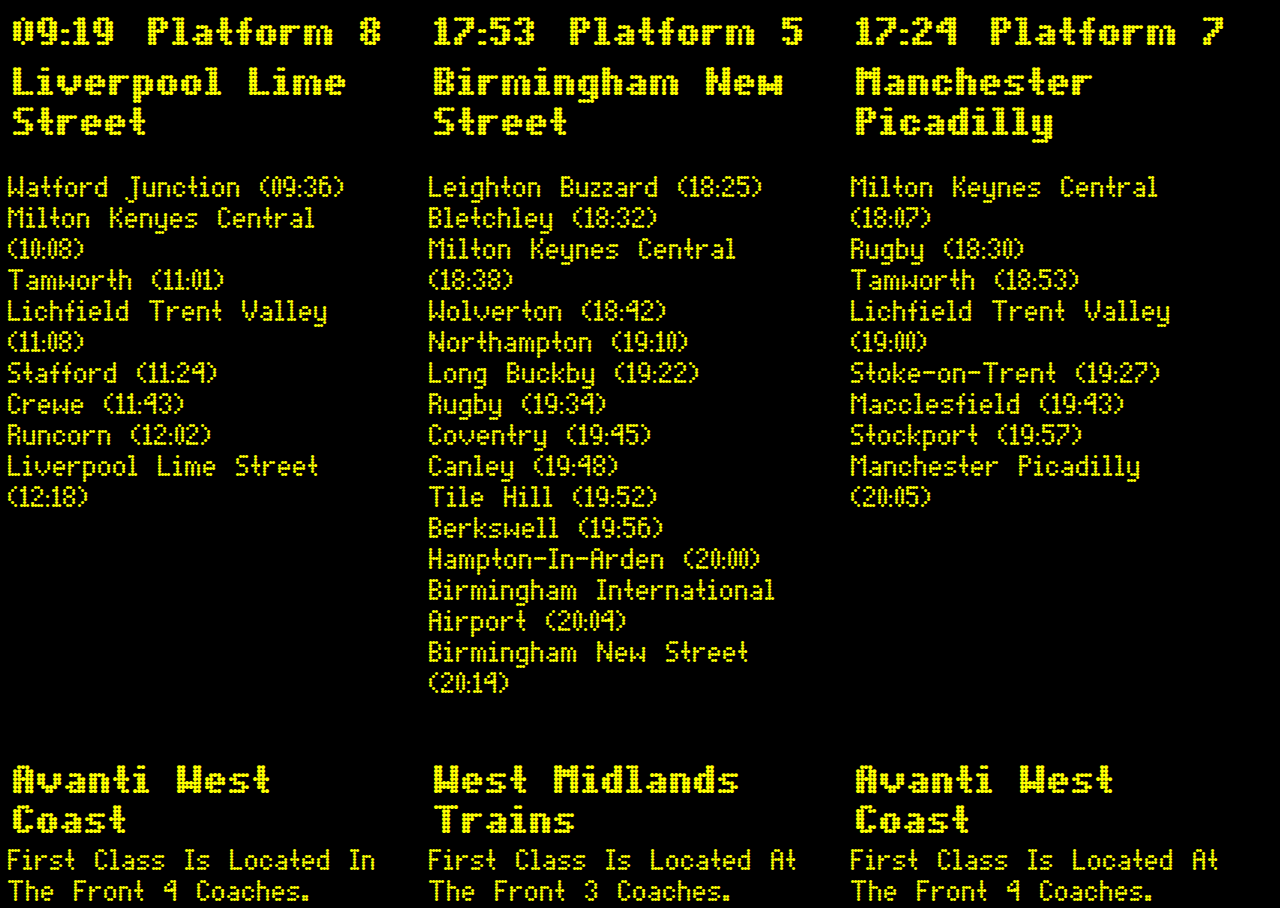
<file: index.html>
<!-- todo: Deploy to website -->
<!-- todo: Add button to change between stations -->
<!-- todo: Make announcer -->
<!-- todo: ULTIMATE GOAL, LOAD DATA FROM NATIONAL RAIL API -->
<html>
  <head>
    <title>Train board</title>

    <style>
      /* https://www.fontsquirrel.com/tools/webfont-generator */
      @font-face {
        font-family: "dot_matrixregular";
        src: url("./fonts/dot-matrix/dotmatri-webfont.woff2") format("woff2"),
          url("./fonts/dot-matrix/dotmatri-webfont.woff") format("woff");
        font-weight: normal;
        font-style: normal;
      }
      @font-face {
        font-family: "dot_matrixbold";
        src: url("./fonts/dot-matrix/dotm-bold.ttf") format("truetype");
        font-weight: normal;
        font-style: normal;
      }
      html {
        height: 100%;
      }
      body {
        background-color: black;
        color: yellow;
        height: 100%;
        display: flex;
      }
      .large {
        font-size: 40px;
        font-family: "dot_matrixbold";
        margin: 5px;
      }
      .row {
        display: flex;
        justify-content: space-between;
      }
      .board {
        width: 500px;
        height: 100%;
        display: flex;
        flex-direction: column;
        justify-content: space-between;
        margin-right: 40px;
      }
      ol {
        list-style-type: none;
        padding: 0;
      }
      .debug-yellow {
        border: yellow 3px dotted;
      }
      .debug-red {
        border: red 3px solid;
      }
      .debug-green {
        border: green 3px solid;
      }
      .regular-text {
        font-family: "dot_matrixregular";
        font-size: 30px;
      }
    </style>
  </head>

  <body>
    <div class="board">
      <div>
        <div class="row">
          <p class="large">09:19</p>
          <p class="large">Platform 8</p>
        </div>

        <p class="large">Liverpool Lime Street</p>
        <ol class="regular-text">
          <li>Watford Junction (09:36)</li>
          <li>Milton Kenyes Central (10:08)</li>
          <li>Tamworth (11:01)</li>
          <li>Lichfield Trent Valley (11:08)</li>
          <li>Stafford (11:24)</li>
          <li>Crewe (11:43)</li>
          <li>Runcorn (12:02)</li>
          <li>Liverpool Lime Street (12:18)</li>
        </ol>
      </div>
      <div>
        <div class="large">Avanti West Coast</div>
        <div class="regular-text">
          First Class Is Located In The Front 4 Coaches.
        </div>
      </div>
    </div>

    <div class="board">
      <div>
        <div class="row">
          <p class="large">17:53</p>
          <p class="large">Platform 5</p>
        </div>

        <p class="large">Birmingham New Street</p>
        <ol class="regular-text">
          <li>Leighton Buzzard (18:25)</li>
          <li>Bletchley (18:32)</li>
          <li>Milton Keynes Central (18:38)</li>
          <li>Wolverton (18:42)</li>
          <li>Northampton (19:10)</li>
          <li>Long Buckby (19:22)</li>
          <li>Rugby (19:34)</li>
          <li>Coventry (19:45)</li>
          <li>Canley (19:48)</li>
          <li>Tile Hill (19:52)</li>
          <li>Berkswell (19:56)</li>
          <li>Hampton-In-Arden (20:00)</li>
          <li>Birmingham International Airport (20:04)</li>
          <li>Birmingham New Street (20:14)</li>
        </ol>
      </div>
      <div>
        <div class="large">West Midlands Trains</div>
        <div class="regular-text">
          First Class Is Located At The Front 3 Coaches.
        </div>
      </div>
    </div>

    <div class="board">
      <div>
        <div class="row">
          <p class="large">17:24</p>
          <p class="large">Platform 7</p>
        </div>

        <p class="large">Manchester Picadilly</p>
        <ol class="regular-text">
          <li>Milton Keynes Central (18:07)</li>
          <li>Rugby (18:30)</li>
          <li>Tamworth (18:53)</li>
          <li>Lichfield Trent Valley (19:00)</li>
          <li>Stoke-on-Trent (19:27)</li>
          <li>Macclesfield (19:43)</li>
          <li>Stockport (19:57)</li>
          <li>Manchester Picadilly (20:05)</li>
        </ol>
      </div>
      <div>
        <div class="large">Avanti West Coast</div>
        <div class="regular-text">
          First Class Is Located At The Front 4 Coaches.
        </div>
      </div>
    </div>
  </body>
</html>
</file>
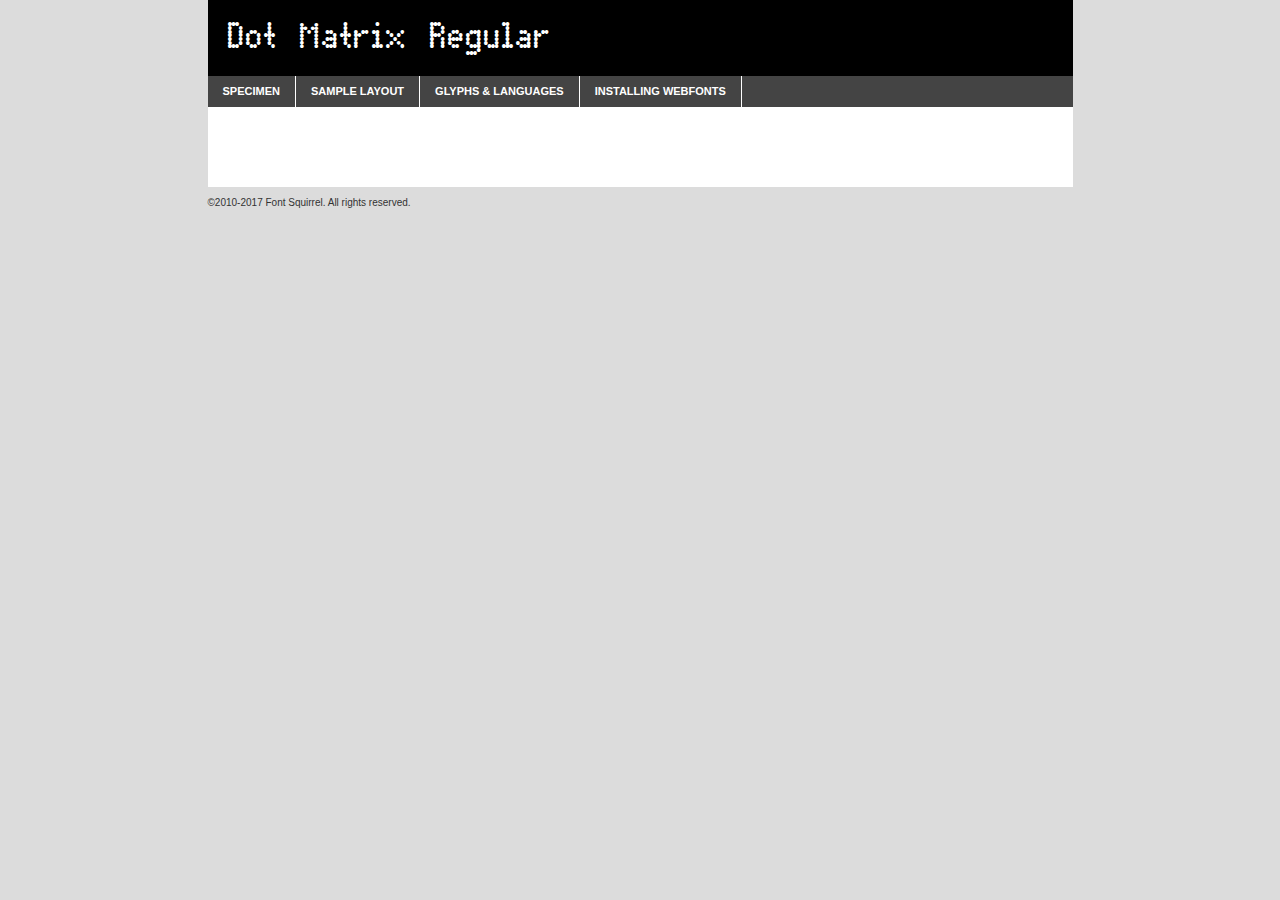
<file: fonts/dot-matrix/dotmatri-demo.html>
<!DOCTYPE html PUBLIC "-//W3C//DTD XHTML 1.0 Transitional//EN"
        "http://www.w3.org/TR/xhtml1/DTD/xhtml1-transitional.dtd">

<html xmlns="http://www.w3.org/1999/xhtml" xml:lang="en" lang="en">
<head>
    <meta http-equiv="Content-Type" content="text/html; charset=utf-8"/>
    <script src="http://ajax.googleapis.com/ajax/libs/jquery/1.7.2/jquery.min.js" type="text/javascript" charset="utf-8"></script>
    <script type="text/javascript">
		(function($) {
			$.fn.easyTabs = function(option) {
				var param = jQuery.extend({ fadeSpeed: 'fast', defaultContent: 1, activeClass: 'active' }, option);
				$(this).each(function() {
					var thisId = '#' + this.id;
					if ( param.defaultContent == '' )
					{
						param.defaultContent = 1;
					}
					if ( typeof param.defaultContent == 'number' )
					{
						var defaultTab = $(thisId + ' .tabs li:eq(' + (param.defaultContent - 1) + ') a').attr('href').substr(1);
					}
					else
					{
						var defaultTab = param.defaultContent;
					}
					$(thisId + ' .tabs li a').each(function() {
						var tabToHide = $(this).attr('href').substr(1);
						$('#' + tabToHide).addClass('easytabs-tab-content');
					});
					hideAll();
					changeContent(defaultTab);

					function hideAll() {$(thisId + ' .easytabs-tab-content').hide();}

					function changeContent(tabId)
					{
						hideAll();
						$(thisId + ' .tabs li').removeClass(param.activeClass);
						$(thisId + ' .tabs li a[href=#' + tabId + ']').closest('li').addClass(param.activeClass);
						if ( param.fadeSpeed != 'none' )
						{
							$(thisId + ' #' + tabId).fadeIn(param.fadeSpeed);
						}
						else
						{
							$(thisId + ' #' + tabId).show();
						}
					}

					$(thisId + ' .tabs li').click(function() {
						var tabId = $(this).find('a').attr('href').substr(1);
						changeContent(tabId);
						return false;
					});
				});
			}
		})(jQuery);
    </script>
    <link rel="stylesheet" href="specimen_files/specimen_stylesheet.css" type="text/css" charset="utf-8"/>
    <link rel="stylesheet" href="stylesheet.css" type="text/css" charset="utf-8"/>

    <style type="text/css">
        		body {
			font-family: 'dot_matrixregular';
        		}

            </style>

    <title>Dot Matrix Regular Specimen</title>


    <script type="text/javascript" charset="utf-8">
		$(document).ready(function() {
			$('#container').easyTabs({ defaultContent: 1 });
		});
    </script>
</head>

<body>
<div id="container">
    <div id="header">
		Dot Matrix Regular    </div>
    <ul class="tabs">
        <li><a href="#specimen">Specimen</a></li>
        <li><a href="#layout">Sample Layout</a></li>
		        <li><a href="#glyphs">Glyphs &amp; Languages</a></li>
        <li><a href="#installing">Installing Webfonts</a></li>

    </ul>

    <div id="main_content">


        <div id="specimen">

            <div class="section">
                <div class="grid12 firstcol">
                    <div class="huge">AaBb</div>
                </div>
            </div>

            <div class="section">
                <div class="glyph_range">A&#x200B;B&#x200b;C&#x200b;D&#x200b;E&#x200b;F&#x200b;G&#x200b;H&#x200b;I&#x200b;J&#x200b;K&#x200b;L&#x200b;M&#x200b;N&#x200b;O&#x200b;P&#x200b;Q&#x200b;R&#x200b;S&#x200b;T&#x200b;U&#x200b;V&#x200b;W&#x200b;X&#x200b;Y&#x200b;Z&#x200b;a&#x200b;b&#x200b;c&#x200b;d&#x200b;e&#x200b;f&#x200b;g&#x200b;h&#x200b;i&#x200b;j&#x200b;k&#x200b;l&#x200b;m&#x200b;n&#x200b;o&#x200b;p&#x200b;q&#x200b;r&#x200b;s&#x200b;t&#x200b;u&#x200b;v&#x200b;w&#x200b;x&#x200b;y&#x200b;z&#x200b;1&#x200b;2&#x200b;3&#x200b;4&#x200b;5&#x200b;6&#x200b;7&#x200b;8&#x200b;9&#x200b;0&#x200b;&amp;&#x200b;.&#x200b;,&#x200b;?&#x200b;!&#x200b;&#64;&#x200b;(&#x200b;)&#x200b;#&#x200b;$&#x200b;%&#x200b;*&#x200b;+&#x200b;-&#x200b;=&#x200b;:&#x200b;;</div>
            </div>
            <div class="section">
                <div class="grid12 firstcol">
                    <table class="sample_table">
                        <tr>
                            <td>10</td>
                            <td class="size10">abcdefghijklmnopqrstuvwxyzABCDEFGHIJKLMNOPQRSTUVWXYZ0123456789abcdefghijklmnopqrstuvwxyzABCDEFGHIJKLMNOPQRSTUVWXYZ0123456789abcdefghijklmnopqrstuvwxyzABCDEFGHIJKLMNOPQRSTUVWXYZ</td>
                        </tr>
                        <tr>
                            <td>11</td>
                            <td class="size11">abcdefghijklmnopqrstuvwxyzABCDEFGHIJKLMNOPQRSTUVWXYZ0123456789abcdefghijklmnopqrstuvwxyzABCDEFGHIJKLMNOPQRSTUVWXYZ0123456789abcdefghijklmnopqrstuvwxyzABCDEFGHIJKLMNOPQRSTUVWXYZ</td>
                        </tr>
                        <tr>
                            <td>12</td>
                            <td class="size12">abcdefghijklmnopqrstuvwxyzABCDEFGHIJKLMNOPQRSTUVWXYZ0123456789abcdefghijklmnopqrstuvwxyzABCDEFGHIJKLMNOPQRSTUVWXYZ0123456789abcdefghijklmnopqrstuvwxyzABCDEFGHIJKLMNOPQRSTUVWXYZ</td>
                        </tr>
                        <tr>
                            <td>13</td>
                            <td class="size13">abcdefghijklmnopqrstuvwxyzABCDEFGHIJKLMNOPQRSTUVWXYZ0123456789abcdefghijklmnopqrstuvwxyzABCDEFGHIJKLMNOPQRSTUVWXYZ0123456789abcdefghijklmnopqrstuvwxyzABCDEFGHIJKLMNOPQRSTUVWXYZ</td>
                        </tr>
                        <tr>
                            <td>14</td>
                            <td class="size14">abcdefghijklmnopqrstuvwxyzABCDEFGHIJKLMNOPQRSTUVWXYZ0123456789abcdefghijklmnopqrstuvwxyzABCDEFGHIJKLMNOPQRSTUVWXYZ0123456789abcdefghijklmnopqrstuvwxyzABCDEFGHIJKLMNOPQRSTUVWXYZ</td>
                        </tr>
                        <tr>
                            <td>16</td>
                            <td class="size16">abcdefghijklmnopqrstuvwxyzABCDEFGHIJKLMNOPQRSTUVWXYZ0123456789abcdefghijklmnopqrstuvwxyzABCDEFGHIJKLMNOPQRSTUVWXYZ</td>
                        </tr>
                        <tr>
                            <td>18</td>
                            <td class="size18">abcdefghijklmnopqrstuvwxyzABCDEFGHIJKLMNOPQRSTUVWXYZ0123456789abcdefghijklmnopqrstuvwxyzABCDEFGHIJKLMNOPQRSTUVWXYZ</td>
                        </tr>
                        <tr>
                            <td>20</td>
                            <td class="size20">abcdefghijklmnopqrstuvwxyzABCDEFGHIJKLMNOPQRSTUVWXYZ0123456789abcdefghijklmnopqrstuvwxyzABCDEFGHIJKLMNOPQRSTUVWXYZ</td>
                        </tr>
                        <tr>
                            <td>24</td>
                            <td class="size24">abcdefghijklmnopqrstuvwxyzABCDEFGHIJKLMNOPQRSTUVWXYZ0123456789abcdefghijklmnopqrstuvwxyzABCDEFGHIJKLMNOPQRSTUVWXYZ</td>
                        </tr>
                        <tr>
                            <td>30</td>
                            <td class="size30">abcdefghijklmnopqrstuvwxyzABCDEFGHIJKLMNOPQRSTUVWXYZ0123456789abcdefghijklmnopqrstuvwxyzABCDEFGHIJKLMNOPQRSTUVWXYZ</td>
                        </tr>
                        <tr>
                            <td>36</td>
                            <td class="size36">abcdefghijklmnopqrstuvwxyzABCDEFGHIJKLMNOPQRSTUVWXYZ0123456789abcdefghijklmnopqrstuvwxyzABCDEFGHIJKLMNOPQRSTUVWXYZ</td>
                        </tr>
                        <tr>
                            <td>48</td>
                            <td class="size48">abcdefghijklmnopqrstuvwxyzABCDEFGHIJKLMNOPQRSTUVWXYZ0123456789abcdefghijklmnopqrstuvwxyzABCDEFGHIJKLMNOPQRSTUVWXYZ</td>
                        </tr>
                        <tr>
                            <td>60</td>
                            <td class="size60">abcdefghijklmnopqrstuvwxyzABCDEFGHIJKLMNOPQRSTUVWXYZ0123456789abcdefghijklmnopqrstuvwxyzABCDEFGHIJKLMNOPQRSTUVWXYZ</td>
                        </tr>
                        <tr>
                            <td>72</td>
                            <td class="size72">abcdefghijklmnopqrstuvwxyzABCDEFGHIJKLMNOPQRSTUVWXYZ0123456789abcdefghijklmnopqrstuvwxyzABCDEFGHIJKLMNOPQRSTUVWXYZ</td>
                        </tr>
                        <tr>
                            <td>90</td>
                            <td class="size90">abcdefghijklmnopqrstuvwxyzABCDEFGHIJKLMNOPQRSTUVWXYZ0123456789abcdefghijklmnopqrstuvwxyzABCDEFGHIJKLMNOPQRSTUVWXYZ</td>
                        </tr>
                    </table>

                </div>

            </div>


            <div class="section" id="bodycomparison">


                <div id="xheight">
                    <div class="fontbody">&#x25FC;&#x25FC;&#x25FC;&#x25FC;&#x25FC;&#x25FC;&#x25FC;&#x25FC;&#x25FC;&#x25FC;&#x25FC;&#x25FC;&#x25FC;&#x25FC;&#x25FC;&#x25FC;&#x25FC;&#x25FC;&#x25FC;&#x25FC;&#x25FC;&#x25FC;&#x25FC;&#x25FC;&#x25FC;&#x25FC;&#x25FC;&#x25FC;&#x25FC;&#x25FC;&#x25FC;&#x25FC;&#x25FC;&#x25FC;&#x25FC;&#x25FC;&#x25FC;&#x25FC;&#x25FC;&#x25FC;&#x25FC;&#x25FC;&#x25FC;&#x25FC;&#x25FC;&#x25FC;&#x25FC;&#x25FC;&#x25FC;&#x25FC;&#x25FC;&#x25FC;&#x25FC;&#x25FC;&#x25FC;&#x25FC;&#x25FC;&#x25FC;&#x25FC;&#x25FC;&#x25FC;&#x25FC;&#x25FC;&#x25FC;&#x25FC;&#x25FC;&#x25FC;&#x25FC;&#x25FC;&#x25FC;&#x25FC;&#x25FC;&#x25FC;&#x25FC;&#x25FC;&#x25FC;&#x25FC;&#x25FC;&#x25FC;&#x25FC;&#x25FC;&#x25FC;&#x25FC;&#x25FC;&#x25FC;&#x25FC;&#x25FC;&#x25FC;&#x25FC;&#x25FC;&#x25FC;&#x25FC;&#x25FC;&#x25FC;&#x25FC;&#x25FC;&#x25FC;&#x25FC;&#x25FC;body</div>
                    <div class="arialbody">body</div>
                    <div class="verdanabody">body</div>
                    <div class="georgiabody">body</div>
                </div>
                <div class="fontbody" style="z-index:1">
                    body<span>Dot Matrix Regular</span>
                </div>
                <div class="arialbody" style="z-index:1">
                    body<span>Arial</span>
                </div>
                <div class="verdanabody" style="z-index:1">
                    body<span>Verdana</span>
                </div>
                <div class="georgiabody" style="z-index:1">
                    body<span>Georgia</span>
                </div>


            </div>


            <div class="section psample psample_row1" id="">

                <div class="grid2 firstcol">
                    <p class="size10"><span>10.</span>Aenean lacinia bibendum nulla sed consectetur. Fusce dapibus, tellus ac cursus commodo, tortor mauris condimentum nibh, ut fermentum massa justo sit amet risus. Nullam id dolor id nibh ultricies vehicula ut id elit. Cum sociis natoque penatibus et magnis dis parturient montes, nascetur ridiculus mus. Nulla vitae elit libero, a pharetra augue.</p>

                </div>
                <div class="grid3">
                    <p class="size11"><span>11.</span>Aenean lacinia bibendum nulla sed consectetur. Fusce dapibus, tellus ac cursus commodo, tortor mauris condimentum nibh, ut fermentum massa justo sit amet risus. Nullam id dolor id nibh ultricies vehicula ut id elit. Cum sociis natoque penatibus et magnis dis parturient montes, nascetur ridiculus mus. Nulla vitae elit libero, a pharetra augue.</p>

                </div>
                <div class="grid3">
                    <p class="size12"><span>12.</span>Aenean lacinia bibendum nulla sed consectetur. Fusce dapibus, tellus ac cursus commodo, tortor mauris condimentum nibh, ut fermentum massa justo sit amet risus. Nullam id dolor id nibh ultricies vehicula ut id elit. Cum sociis natoque penatibus et magnis dis parturient montes, nascetur ridiculus mus. Nulla vitae elit libero, a pharetra augue.</p>

                </div>
                <div class="grid4">
                    <p class="size13"><span>13.</span>Aenean lacinia bibendum nulla sed consectetur. Fusce dapibus, tellus ac cursus commodo, tortor mauris condimentum nibh, ut fermentum massa justo sit amet risus. Nullam id dolor id nibh ultricies vehicula ut id elit. Cum sociis natoque penatibus et magnis dis parturient montes, nascetur ridiculus mus. Nulla vitae elit libero, a pharetra augue.</p>

                </div>
                <div class="white_blend"></div>

            </div>
            <div class="section psample psample_row2" id="">
                <div class="grid3 firstcol">
                    <p class="size14"><span>14.</span>Aenean lacinia bibendum nulla sed consectetur. Fusce dapibus, tellus ac cursus commodo, tortor mauris condimentum nibh, ut fermentum massa justo sit amet risus. Nullam id dolor id nibh ultricies vehicula ut id elit. Cum sociis natoque penatibus et magnis dis parturient montes, nascetur ridiculus mus. Nulla vitae elit libero, a pharetra augue.</p>

                </div>
                <div class="grid4">
                    <p class="size16"><span>16.</span>Aenean lacinia bibendum nulla sed consectetur. Fusce dapibus, tellus ac cursus commodo, tortor mauris condimentum nibh, ut fermentum massa justo sit amet risus. Nullam id dolor id nibh ultricies vehicula ut id elit. Cum sociis natoque penatibus et magnis dis parturient montes, nascetur ridiculus mus. Nulla vitae elit libero, a pharetra augue.</p>

                </div>
                <div class="grid5">
                    <p class="size18"><span>18.</span>Aenean lacinia bibendum nulla sed consectetur. Fusce dapibus, tellus ac cursus commodo, tortor mauris condimentum nibh, ut fermentum massa justo sit amet risus. Nullam id dolor id nibh ultricies vehicula ut id elit. Cum sociis natoque penatibus et magnis dis parturient montes, nascetur ridiculus mus. Nulla vitae elit libero, a pharetra augue.</p>

                </div>

                <div class="white_blend"></div>

            </div>

            <div class="section psample psample_row3" id="">
                <div class="grid5 firstcol">
                    <p class="size20"><span>20.</span>Aenean lacinia bibendum nulla sed consectetur. Fusce dapibus, tellus ac cursus commodo, tortor mauris condimentum nibh, ut fermentum massa justo sit amet risus. Nullam id dolor id nibh ultricies vehicula ut id elit. Cum sociis natoque penatibus et magnis dis parturient montes, nascetur ridiculus mus. Nulla vitae elit libero, a pharetra augue.</p>
                </div>
                <div class="grid7">
                    <p class="size24"><span>24.</span>Aenean lacinia bibendum nulla sed consectetur. Fusce dapibus, tellus ac cursus commodo, tortor mauris condimentum nibh, ut fermentum massa justo sit amet risus. Nullam id dolor id nibh ultricies vehicula ut id elit. Cum sociis natoque penatibus et magnis dis parturient montes, nascetur ridiculus mus. Nulla vitae elit libero, a pharetra augue.</p>
                </div>

                <div class="white_blend"></div>

            </div>

            <div class="section psample psample_row4" id="">
                <div class="grid12 firstcol">
                    <p class="size30"><span>30.</span>Aenean lacinia bibendum nulla sed consectetur. Fusce dapibus, tellus ac cursus commodo, tortor mauris condimentum nibh, ut fermentum massa justo sit amet risus. Nullam id dolor id nibh ultricies vehicula ut id elit. Cum sociis natoque penatibus et magnis dis parturient montes, nascetur ridiculus mus. Nulla vitae elit libero, a pharetra augue.</p>
                </div>
                <div class="white_blend"></div>

            </div>


            <div class="section psample psample_row1 fullreverse">
                <div class="grid2 firstcol">
                    <p class="size10"><span>10.</span>Aenean lacinia bibendum nulla sed consectetur. Fusce dapibus, tellus ac cursus commodo, tortor mauris condimentum nibh, ut fermentum massa justo sit amet risus. Nullam id dolor id nibh ultricies vehicula ut id elit. Cum sociis natoque penatibus et magnis dis parturient montes, nascetur ridiculus mus. Nulla vitae elit libero, a pharetra augue.</p>

                </div>
                <div class="grid3">
                    <p class="size11"><span>11.</span>Aenean lacinia bibendum nulla sed consectetur. Fusce dapibus, tellus ac cursus commodo, tortor mauris condimentum nibh, ut fermentum massa justo sit amet risus. Nullam id dolor id nibh ultricies vehicula ut id elit. Cum sociis natoque penatibus et magnis dis parturient montes, nascetur ridiculus mus. Nulla vitae elit libero, a pharetra augue.</p>

                </div>
                <div class="grid3">
                    <p class="size12"><span>12.</span>Aenean lacinia bibendum nulla sed consectetur. Fusce dapibus, tellus ac cursus commodo, tortor mauris condimentum nibh, ut fermentum massa justo sit amet risus. Nullam id dolor id nibh ultricies vehicula ut id elit. Cum sociis natoque penatibus et magnis dis parturient montes, nascetur ridiculus mus. Nulla vitae elit libero, a pharetra augue.</p>

                </div>
                <div class="grid4">
                    <p class="size13"><span>13.</span>Aenean lacinia bibendum nulla sed consectetur. Fusce dapibus, tellus ac cursus commodo, tortor mauris condimentum nibh, ut fermentum massa justo sit amet risus. Nullam id dolor id nibh ultricies vehicula ut id elit. Cum sociis natoque penatibus et magnis dis parturient montes, nascetur ridiculus mus. Nulla vitae elit libero, a pharetra augue.</p>

                </div>
                <div class="black_blend"></div>

            </div>

            <div class="section psample psample_row2 fullreverse">
                <div class="grid3 firstcol">
                    <p class="size14"><span>14.</span>Aenean lacinia bibendum nulla sed consectetur. Fusce dapibus, tellus ac cursus commodo, tortor mauris condimentum nibh, ut fermentum massa justo sit amet risus. Nullam id dolor id nibh ultricies vehicula ut id elit. Cum sociis natoque penatibus et magnis dis parturient montes, nascetur ridiculus mus. Nulla vitae elit libero, a pharetra augue.</p>

                </div>
                <div class="grid4">
                    <p class="size16"><span>16.</span>Aenean lacinia bibendum nulla sed consectetur. Fusce dapibus, tellus ac cursus commodo, tortor mauris condimentum nibh, ut fermentum massa justo sit amet risus. Nullam id dolor id nibh ultricies vehicula ut id elit. Cum sociis natoque penatibus et magnis dis parturient montes, nascetur ridiculus mus. Nulla vitae elit libero, a pharetra augue.</p>

                </div>
                <div class="grid5">
                    <p class="size18"><span>18.</span>Aenean lacinia bibendum nulla sed consectetur. Fusce dapibus, tellus ac cursus commodo, tortor mauris condimentum nibh, ut fermentum massa justo sit amet risus. Nullam id dolor id nibh ultricies vehicula ut id elit. Cum sociis natoque penatibus et magnis dis parturient montes, nascetur ridiculus mus. Nulla vitae elit libero, a pharetra augue.</p>

                </div>
                <div class="black_blend"></div>

            </div>

            <div class="section psample fullreverse psample_row3" id="">
                <div class="grid5 firstcol">
                    <p class="size20"><span>20.</span>Aenean lacinia bibendum nulla sed consectetur. Fusce dapibus, tellus ac cursus commodo, tortor mauris condimentum nibh, ut fermentum massa justo sit amet risus. Nullam id dolor id nibh ultricies vehicula ut id elit. Cum sociis natoque penatibus et magnis dis parturient montes, nascetur ridiculus mus. Nulla vitae elit libero, a pharetra augue.</p>
                </div>
                <div class="grid7">
                    <p class="size24"><span>24.</span>Aenean lacinia bibendum nulla sed consectetur. Fusce dapibus, tellus ac cursus commodo, tortor mauris condimentum nibh, ut fermentum massa justo sit amet risus. Nullam id dolor id nibh ultricies vehicula ut id elit. Cum sociis natoque penatibus et magnis dis parturient montes, nascetur ridiculus mus. Nulla vitae elit libero, a pharetra augue.</p>
                </div>

                <div class="black_blend"></div>

            </div>

            <div class="section psample fullreverse psample_row4" id="" style="border-bottom: 20px #000 solid;">
                <div class="grid12 firstcol">
                    <p class="size30"><span>30.</span>Aenean lacinia bibendum nulla sed consectetur. Fusce dapibus, tellus ac cursus commodo, tortor mauris condimentum nibh, ut fermentum massa justo sit amet risus. Nullam id dolor id nibh ultricies vehicula ut id elit. Cum sociis natoque penatibus et magnis dis parturient montes, nascetur ridiculus mus. Nulla vitae elit libero, a pharetra augue.</p>
                </div>
                <div class="black_blend"></div>

            </div>


        </div>

        <div id="layout">

            <div class="section">

                <div class="grid12 firstcol">
                    <h1>Lorem Ipsum Dolor</h1>
                    <h2>Etiam porta sem malesuada magna mollis euismod</h2>

                    <p class="byline">By <a href="#link">Aenean Lacinia</a></p>
                </div>
            </div>
            <div class="section">
                <div class="grid8 firstcol">
                    <p class="large">Donec sed odio dui. Morbi leo risus, porta ac consectetur ac, vestibulum at eros. Fusce dapibus, tellus ac cursus commodo, tortor mauris condimentum nibh, ut fermentum massa justo sit amet risus. </p>


                    <h3>Pellentesque ornare sem</h3>

                    <p>Maecenas sed diam eget risus varius blandit sit amet non magna. Maecenas faucibus mollis interdum. Donec ullamcorper nulla non metus auctor fringilla. Nullam id dolor id nibh ultricies vehicula ut id elit. Nullam id dolor id nibh ultricies vehicula ut id elit. </p>

                    <p>Aenean eu leo quam. Pellentesque ornare sem lacinia quam venenatis vestibulum. Lorem ipsum dolor sit amet, consectetur adipiscing elit. Cum sociis natoque penatibus et magnis dis parturient montes, nascetur ridiculus mus. </p>

                    <p>Nulla vitae elit libero, a pharetra augue. Praesent commodo cursus magna, vel scelerisque nisl consectetur et. Aenean lacinia bibendum nulla sed consectetur. </p>

                    <p>Nullam quis risus eget urna mollis ornare vel eu leo. Nullam quis risus eget urna mollis ornare vel eu leo. Maecenas sed diam eget risus varius blandit sit amet non magna. Donec ullamcorper nulla non metus auctor fringilla. </p>

                    <h3>Cras mattis consectetur</h3>

                    <p>Aenean eu leo quam. Pellentesque ornare sem lacinia quam venenatis vestibulum. Aenean lacinia bibendum nulla sed consectetur. Integer posuere erat a ante venenatis dapibus posuere velit aliquet. Cras mattis consectetur purus sit amet fermentum. </p>

                    <p>Nullam id dolor id nibh ultricies vehicula ut id elit. Nullam quis risus eget urna mollis ornare vel eu leo. Cras mattis consectetur purus sit amet fermentum.</p>
                </div>

                <div class="grid4 sidebar">

                    <div class="box reverse">
                        <p class="last">Nullam quis risus eget urna mollis ornare vel eu leo. Donec ullamcorper nulla non metus auctor fringilla. Cras mattis consectetur purus sit amet fermentum. Sed posuere consectetur est at lobortis. Lorem ipsum dolor sit amet, consectetur adipiscing elit. </p>
                    </div>

                    <p class="caption">Maecenas sed diam eget risus varius.</p>

                    <p>Vestibulum id ligula porta felis euismod semper. Integer posuere erat a ante venenatis dapibus posuere velit aliquet. Vestibulum id ligula porta felis euismod semper. Sed posuere consectetur est at lobortis. Maecenas sed diam eget risus varius blandit sit amet non magna. Fusce dapibus, tellus ac cursus commodo, tortor mauris condimentum nibh, ut fermentum massa justo sit amet risus. </p>


                    <p>Duis mollis, est non commodo luctus, nisi erat porttitor ligula, eget lacinia odio sem nec elit. Aenean lacinia bibendum nulla sed consectetur. Vivamus sagittis lacus vel augue laoreet rutrum faucibus dolor auctor. Aenean lacinia bibendum nulla sed consectetur. Nullam quis risus eget urna mollis ornare vel eu leo. </p>

                    <p>Praesent commodo cursus magna, vel scelerisque nisl consectetur et. Donec ullamcorper nulla non metus auctor fringilla. Maecenas faucibus mollis interdum. Fusce dapibus, tellus ac cursus commodo, tortor mauris condimentum nibh, ut fermentum massa justo sit amet risus. </p>

                </div>
            </div>

        </div>


		

        <div id="glyphs">
            <div class="section">
                <div class="grid12 firstcol">

                    <h1>Language Support</h1>
                    <p>The subset of Dot Matrix Regular in this kit supports the following languages:<br/>

						English, Arrernte, Bislama, Cebuano, Fijian, Gilbertese, Greenlandic, Hmong, Ibanag, Iloko_ilokano, Interglossa_glosa, Interlingua, Lojban, Norfolk_pitcairnese, Oromo, Rotokas, Seychelles_creole, Shona, Somali, Southern_ndebele, Swahili, Swati_swazi, Tok_pisin, Warlpiri, Xhosa, Zulu, Latinbasic, Demo                    </p>
                    <h1>Glyph Chart</h1>
                    <p>The subset of Dot Matrix Regular in this kit includes all the glyphs listed below. Unicode entities are included above each glyph to help you insert individual characters into your layout.</p>
                    <div id="glyph_chart">

																				                                <div><p>&amp;#13;</p>&#13;</div>
																				                                <div><p>&amp;#32;</p>&#32;</div>
																				                                <div><p>&amp;#33;</p>&#33;</div>
																				                                <div><p>&amp;#34;</p>&#34;</div>
																				                                <div><p>&amp;#35;</p>&#35;</div>
																				                                <div><p>&amp;#36;</p>&#36;</div>
																				                                <div><p>&amp;#37;</p>&#37;</div>
																				                                <div><p>&amp;#38;</p>&#38;</div>
																				                                <div><p>&amp;#39;</p>&#39;</div>
																				                                <div><p>&amp;#40;</p>&#40;</div>
																				                                <div><p>&amp;#41;</p>&#41;</div>
																				                                <div><p>&amp;#42;</p>&#42;</div>
																				                                <div><p>&amp;#43;</p>&#43;</div>
																				                                <div><p>&amp;#44;</p>&#44;</div>
																				                                <div><p>&amp;#45;</p>&#45;</div>
																				                                <div><p>&amp;#46;</p>&#46;</div>
																				                                <div><p>&amp;#47;</p>&#47;</div>
																				                                <div><p>&amp;#48;</p>&#48;</div>
																				                                <div><p>&amp;#49;</p>&#49;</div>
																				                                <div><p>&amp;#50;</p>&#50;</div>
																				                                <div><p>&amp;#51;</p>&#51;</div>
																				                                <div><p>&amp;#52;</p>&#52;</div>
																				                                <div><p>&amp;#53;</p>&#53;</div>
																				                                <div><p>&amp;#54;</p>&#54;</div>
																				                                <div><p>&amp;#55;</p>&#55;</div>
																				                                <div><p>&amp;#56;</p>&#56;</div>
																				                                <div><p>&amp;#57;</p>&#57;</div>
																				                                <div><p>&amp;#58;</p>&#58;</div>
																				                                <div><p>&amp;#59;</p>&#59;</div>
																				                                <div><p>&amp;#60;</p>&#60;</div>
																				                                <div><p>&amp;#61;</p>&#61;</div>
																				                                <div><p>&amp;#62;</p>&#62;</div>
																				                                <div><p>&amp;#63;</p>&#63;</div>
																				                                <div><p>&amp;#64;</p>&#64;</div>
																				                                <div><p>&amp;#65;</p>&#65;</div>
																				                                <div><p>&amp;#66;</p>&#66;</div>
																				                                <div><p>&amp;#67;</p>&#67;</div>
																				                                <div><p>&amp;#68;</p>&#68;</div>
																				                                <div><p>&amp;#69;</p>&#69;</div>
																				                                <div><p>&amp;#70;</p>&#70;</div>
																				                                <div><p>&amp;#71;</p>&#71;</div>
																				                                <div><p>&amp;#72;</p>&#72;</div>
																				                                <div><p>&amp;#73;</p>&#73;</div>
																				                                <div><p>&amp;#74;</p>&#74;</div>
																				                                <div><p>&amp;#75;</p>&#75;</div>
																				                                <div><p>&amp;#76;</p>&#76;</div>
																				                                <div><p>&amp;#77;</p>&#77;</div>
																				                                <div><p>&amp;#78;</p>&#78;</div>
																				                                <div><p>&amp;#79;</p>&#79;</div>
																				                                <div><p>&amp;#80;</p>&#80;</div>
																				                                <div><p>&amp;#81;</p>&#81;</div>
																				                                <div><p>&amp;#82;</p>&#82;</div>
																				                                <div><p>&amp;#83;</p>&#83;</div>
																				                                <div><p>&amp;#84;</p>&#84;</div>
																				                                <div><p>&amp;#85;</p>&#85;</div>
																				                                <div><p>&amp;#86;</p>&#86;</div>
																				                                <div><p>&amp;#87;</p>&#87;</div>
																				                                <div><p>&amp;#88;</p>&#88;</div>
																				                                <div><p>&amp;#89;</p>&#89;</div>
																				                                <div><p>&amp;#90;</p>&#90;</div>
																				                                <div><p>&amp;#91;</p>&#91;</div>
																				                                <div><p>&amp;#92;</p>&#92;</div>
																				                                <div><p>&amp;#93;</p>&#93;</div>
																				                                <div><p>&amp;#94;</p>&#94;</div>
																				                                <div><p>&amp;#95;</p>&#95;</div>
																				                                <div><p>&amp;#97;</p>&#97;</div>
																				                                <div><p>&amp;#98;</p>&#98;</div>
																				                                <div><p>&amp;#99;</p>&#99;</div>
																				                                <div><p>&amp;#100;</p>&#100;</div>
																				                                <div><p>&amp;#101;</p>&#101;</div>
																				                                <div><p>&amp;#102;</p>&#102;</div>
																				                                <div><p>&amp;#103;</p>&#103;</div>
																				                                <div><p>&amp;#104;</p>&#104;</div>
																				                                <div><p>&amp;#105;</p>&#105;</div>
																				                                <div><p>&amp;#106;</p>&#106;</div>
																				                                <div><p>&amp;#107;</p>&#107;</div>
																				                                <div><p>&amp;#108;</p>&#108;</div>
																				                                <div><p>&amp;#109;</p>&#109;</div>
																				                                <div><p>&amp;#110;</p>&#110;</div>
																				                                <div><p>&amp;#111;</p>&#111;</div>
																				                                <div><p>&amp;#112;</p>&#112;</div>
																				                                <div><p>&amp;#113;</p>&#113;</div>
																				                                <div><p>&amp;#114;</p>&#114;</div>
																				                                <div><p>&amp;#115;</p>&#115;</div>
																				                                <div><p>&amp;#116;</p>&#116;</div>
																				                                <div><p>&amp;#117;</p>&#117;</div>
																				                                <div><p>&amp;#118;</p>&#118;</div>
																				                                <div><p>&amp;#119;</p>&#119;</div>
																				                                <div><p>&amp;#120;</p>&#120;</div>
																				                                <div><p>&amp;#121;</p>&#121;</div>
																				                                <div><p>&amp;#122;</p>&#122;</div>
																				                                <div><p>&amp;#123;</p>&#123;</div>
																				                                <div><p>&amp;#124;</p>&#124;</div>
																				                                <div><p>&amp;#125;</p>&#125;</div>
																				                                <div><p>&amp;#126;</p>&#126;</div>
																				                                <div><p>&amp;#160;</p>&#160;</div>
																				                                <div><p>&amp;#163;</p>&#163;</div>
																				                                <div><p>&amp;#169;</p>&#169;</div>
																				                                <div><p>&amp;#171;</p>&#171;</div>
																				                                <div><p>&amp;#173;</p>&#173;</div>
																				                                <div><p>&amp;#187;</p>&#187;</div>
																				                                <div><p>&amp;#197;</p>&#197;</div>
																				                                <div><p>&amp;#198;</p>&#198;</div>
																				                                <div><p>&amp;#216;</p>&#216;</div>
																				                                <div><p>&amp;#229;</p>&#229;</div>
																				                                <div><p>&amp;#230;</p>&#230;</div>
																				                                <div><p>&amp;#242;</p>&#242;</div>
																				                                <div><p>&amp;#243;</p>&#243;</div>
																				                                <div><p>&amp;#248;</p>&#248;</div>
																				                                <div><p>&amp;#8192;</p>&#8192;</div>
																				                                <div><p>&amp;#8193;</p>&#8193;</div>
																				                                <div><p>&amp;#8194;</p>&#8194;</div>
																				                                <div><p>&amp;#8195;</p>&#8195;</div>
																				                                <div><p>&amp;#8196;</p>&#8196;</div>
																				                                <div><p>&amp;#8197;</p>&#8197;</div>
																				                                <div><p>&amp;#8198;</p>&#8198;</div>
																				                                <div><p>&amp;#8199;</p>&#8199;</div>
																				                                <div><p>&amp;#8200;</p>&#8200;</div>
																				                                <div><p>&amp;#8201;</p>&#8201;</div>
																				                                <div><p>&amp;#8202;</p>&#8202;</div>
																				                                <div><p>&amp;#8208;</p>&#8208;</div>
																				                                <div><p>&amp;#8209;</p>&#8209;</div>
																				                                <div><p>&amp;#8210;</p>&#8210;</div>
																				                                <div><p>&amp;#8211;</p>&#8211;</div>
																				                                <div><p>&amp;#8212;</p>&#8212;</div>
																				                                <div><p>&amp;#8239;</p>&#8239;</div>
																				                                <div><p>&amp;#8287;</p>&#8287;</div>
																				                                <div><p>&amp;#9724;</p>&#9724;</div>
																																													                    </div>
                </div>


            </div>
        </div>


        <div id="specs">

        </div>

        <div id="installing">
            <div class="section">
                <div class="grid7 firstcol">
                    <h1>Installing Webfonts</h1>

                    <p>Webfonts are supported by all major browser platforms but not all in the same way. There are currently four different font formats that must be included in order to target all browsers. This includes TTF, WOFF, EOT and SVG.</p>

                    <h2>1. Upload your webfonts</h2>
                    <p>You must upload your webfont kit to your website. They should be in or near the same directory as your CSS files.</p>

                    <h2>2. Include the webfont stylesheet</h2>
                    <p>A special CSS @font-face declaration helps the various browsers select the appropriate font it needs without causing you a bunch of headaches. Learn more about this syntax by reading the <a href="https://www.fontspring.com/blog/further-hardening-of-the-bulletproof-syntax">Fontspring blog post</a> about it. The code for it is as follows:</p>


                    <code>
                        @font-face{
                        font-family: 'MyWebFont';
                        src: url('WebFont.eot');
                        src: url('WebFont.eot?#iefix') format('embedded-opentype'),
                        url('WebFont.woff') format('woff'),
                        url('WebFont.ttf') format('truetype'),
                        url('WebFont.svg#webfont') format('svg');
                        }
                    </code>

                    <p>We've already gone ahead and generated the code for you. All you have to do is link to the stylesheet in your HTML, like this:</p>
                    <code>&lt;link rel=&quot;stylesheet&quot; href=&quot;stylesheet.css&quot; type=&quot;text/css&quot; charset=&quot;utf-8&quot; /&gt;</code>

                    <h2>3. Modify your own stylesheet</h2>
                    <p>To take advantage of your new fonts, you must tell your stylesheet to use them. Look at the original @font-face declaration above and find the property called "font-family." The name linked there will be what you use to reference the font. Prepend that webfont name to the font stack in the "font-family" property, inside the selector you want to change. For example:</p>
                    <code>p { font-family: 'WebFont', Arial, sans-serif; }</code>

                    <h2>4. Test</h2>
                    <p>Getting webfonts to work cross-browser <em>can</em> be tricky. Use the information in the sidebar to help you if you find that fonts aren't loading in a particular browser.</p>
                </div>

                <div class="grid5 sidebar">
                    <div class="box">
                        <h2>Troubleshooting<br/>Font-Face Problems</h2>
                        <p>Having trouble getting your webfonts to load in your new website? Here are some tips to sort out what might be the problem.</p>

                        <h3>Fonts not showing in any browser</h3>

                        <p>This sounds like you need to work on the plumbing. You either did not upload the fonts to the correct directory, or you did not link the fonts properly in the CSS. If you've confirmed that all this is correct and you still have a problem, take a look at your .htaccess file and see if requests are getting intercepted.</p>

                        <h3>Fonts not loading in iPhone or iPad</h3>

                        <p>The most common problem here is that you are serving the fonts from an IIS server. IIS refuses to serve files that have unknown MIME types. If that is the case, you must set the MIME type for SVG to "image/svg+xml" in the server settings. Follow these instructions from Microsoft if you need help.</p>

                        <h3>Fonts not loading in Firefox</h3>

                        <p>The primary reason for this failure? You are still using a version Firefox older than 3.5. So upgrade already! If that isn't it, then you are very likely serving fonts from a different domain. Firefox requires that all font assets be served from the same domain. Lastly it is possible that you need to add WOFF to your list of MIME types (if you are serving via IIS.)</p>

                        <h3>Fonts not loading in IE</h3>

                        <p>Are you looking at Internet Explorer on an actual Windows machine or are you cheating by using a service like Adobe BrowserLab? Many of these screenshot services do not render @font-face for IE. Best to test it on a real machine.</p>

                        <h3>Fonts not loading in IE9</h3>

                        <p>IE9, like Firefox, requires that fonts be served from the same domain as the website. Make sure that is the case.</p>
                    </div>
                </div>
            </div>

        </div>

    </div>
    <div id="footer">
        <p>&copy;2010-2017 Font Squirrel. All rights reserved.</p>
    </div>
</div>
</body>
</html>
</file>
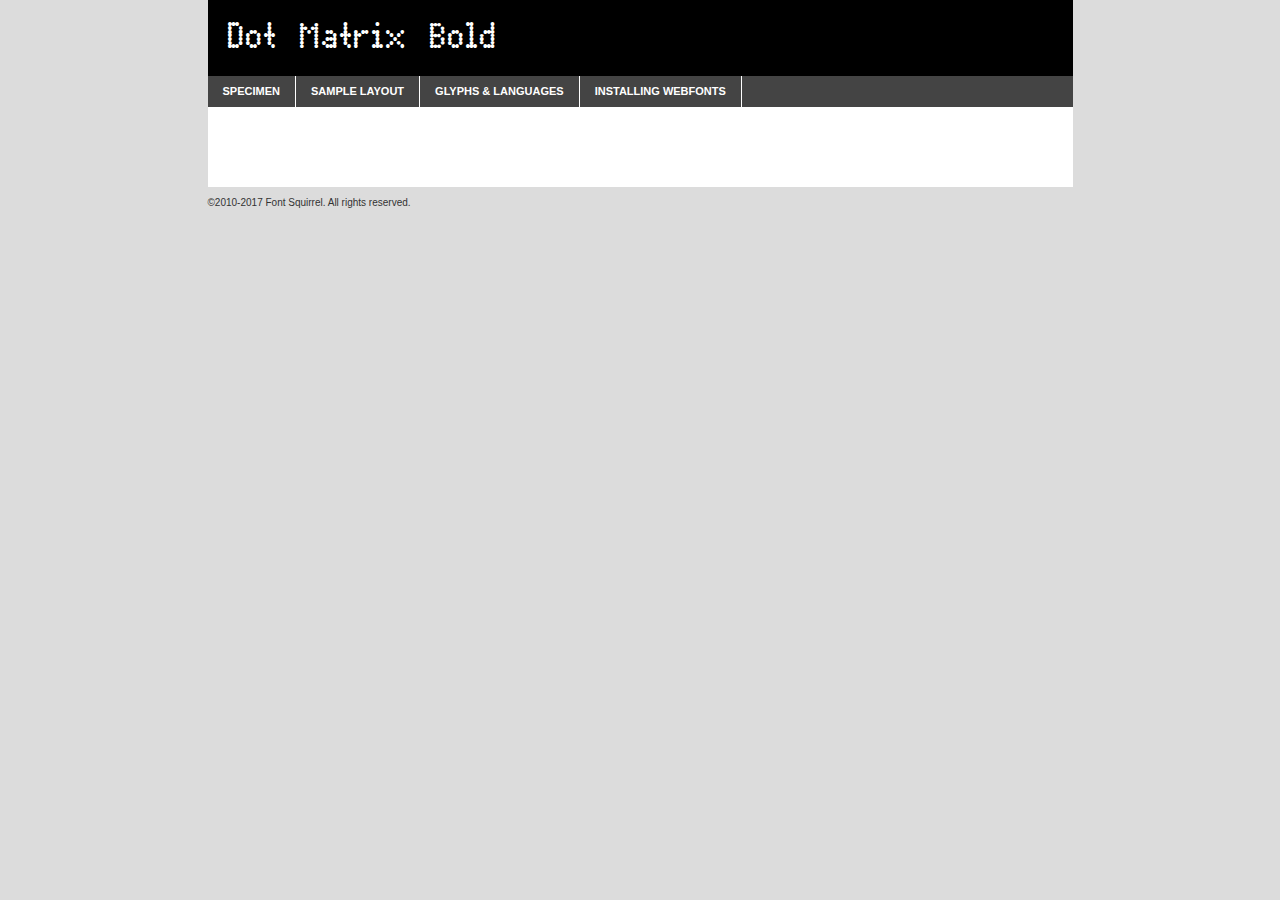
<file: fonts/dot-matrix/dotmbold-demo.html>
<!DOCTYPE html PUBLIC "-//W3C//DTD XHTML 1.0 Transitional//EN"
        "http://www.w3.org/TR/xhtml1/DTD/xhtml1-transitional.dtd">

<html xmlns="http://www.w3.org/1999/xhtml" xml:lang="en" lang="en">
<head>
    <meta http-equiv="Content-Type" content="text/html; charset=utf-8"/>
    <script src="http://ajax.googleapis.com/ajax/libs/jquery/1.7.2/jquery.min.js" type="text/javascript" charset="utf-8"></script>
    <script type="text/javascript">
		(function($) {
			$.fn.easyTabs = function(option) {
				var param = jQuery.extend({ fadeSpeed: 'fast', defaultContent: 1, activeClass: 'active' }, option);
				$(this).each(function() {
					var thisId = '#' + this.id;
					if ( param.defaultContent == '' )
					{
						param.defaultContent = 1;
					}
					if ( typeof param.defaultContent == 'number' )
					{
						var defaultTab = $(thisId + ' .tabs li:eq(' + (param.defaultContent - 1) + ') a').attr('href').substr(1);
					}
					else
					{
						var defaultTab = param.defaultContent;
					}
					$(thisId + ' .tabs li a').each(function() {
						var tabToHide = $(this).attr('href').substr(1);
						$('#' + tabToHide).addClass('easytabs-tab-content');
					});
					hideAll();
					changeContent(defaultTab);

					function hideAll() {$(thisId + ' .easytabs-tab-content').hide();}

					function changeContent(tabId)
					{
						hideAll();
						$(thisId + ' .tabs li').removeClass(param.activeClass);
						$(thisId + ' .tabs li a[href=#' + tabId + ']').closest('li').addClass(param.activeClass);
						if ( param.fadeSpeed != 'none' )
						{
							$(thisId + ' #' + tabId).fadeIn(param.fadeSpeed);
						}
						else
						{
							$(thisId + ' #' + tabId).show();
						}
					}

					$(thisId + ' .tabs li').click(function() {
						var tabId = $(this).find('a').attr('href').substr(1);
						changeContent(tabId);
						return false;
					});
				});
			}
		})(jQuery);
    </script>
    <link rel="stylesheet" href="specimen_files/specimen_stylesheet.css" type="text/css" charset="utf-8"/>
    <link rel="stylesheet" href="stylesheet.css" type="text/css" charset="utf-8"/>

    <style type="text/css">
        		body {
			font-family: 'dot_matrixregular';
        		}

            </style>

    <title>Dot Matrix Bold Specimen</title>


    <script type="text/javascript" charset="utf-8">
		$(document).ready(function() {
			$('#container').easyTabs({ defaultContent: 1 });
		});
    </script>
</head>

<body>
<div id="container">
    <div id="header">
		Dot Matrix Bold    </div>
    <ul class="tabs">
        <li><a href="#specimen">Specimen</a></li>
        <li><a href="#layout">Sample Layout</a></li>
		        <li><a href="#glyphs">Glyphs &amp; Languages</a></li>
        <li><a href="#installing">Installing Webfonts</a></li>

    </ul>

    <div id="main_content">


        <div id="specimen">

            <div class="section">
                <div class="grid12 firstcol">
                    <div class="huge">AaBb</div>
                </div>
            </div>

            <div class="section">
                <div class="glyph_range">A&#x200B;B&#x200b;C&#x200b;D&#x200b;E&#x200b;F&#x200b;G&#x200b;H&#x200b;I&#x200b;J&#x200b;K&#x200b;L&#x200b;M&#x200b;N&#x200b;O&#x200b;P&#x200b;Q&#x200b;R&#x200b;S&#x200b;T&#x200b;U&#x200b;V&#x200b;W&#x200b;X&#x200b;Y&#x200b;Z&#x200b;a&#x200b;b&#x200b;c&#x200b;d&#x200b;e&#x200b;f&#x200b;g&#x200b;h&#x200b;i&#x200b;j&#x200b;k&#x200b;l&#x200b;m&#x200b;n&#x200b;o&#x200b;p&#x200b;q&#x200b;r&#x200b;s&#x200b;t&#x200b;u&#x200b;v&#x200b;w&#x200b;x&#x200b;y&#x200b;z&#x200b;1&#x200b;2&#x200b;3&#x200b;4&#x200b;5&#x200b;6&#x200b;7&#x200b;8&#x200b;9&#x200b;0&#x200b;&amp;&#x200b;.&#x200b;,&#x200b;?&#x200b;!&#x200b;&#64;&#x200b;(&#x200b;)&#x200b;#&#x200b;$&#x200b;%&#x200b;*&#x200b;+&#x200b;-&#x200b;=&#x200b;:&#x200b;;</div>
            </div>
            <div class="section">
                <div class="grid12 firstcol">
                    <table class="sample_table">
                        <tr>
                            <td>10</td>
                            <td class="size10">abcdefghijklmnopqrstuvwxyzABCDEFGHIJKLMNOPQRSTUVWXYZ0123456789abcdefghijklmnopqrstuvwxyzABCDEFGHIJKLMNOPQRSTUVWXYZ0123456789abcdefghijklmnopqrstuvwxyzABCDEFGHIJKLMNOPQRSTUVWXYZ</td>
                        </tr>
                        <tr>
                            <td>11</td>
                            <td class="size11">abcdefghijklmnopqrstuvwxyzABCDEFGHIJKLMNOPQRSTUVWXYZ0123456789abcdefghijklmnopqrstuvwxyzABCDEFGHIJKLMNOPQRSTUVWXYZ0123456789abcdefghijklmnopqrstuvwxyzABCDEFGHIJKLMNOPQRSTUVWXYZ</td>
                        </tr>
                        <tr>
                            <td>12</td>
                            <td class="size12">abcdefghijklmnopqrstuvwxyzABCDEFGHIJKLMNOPQRSTUVWXYZ0123456789abcdefghijklmnopqrstuvwxyzABCDEFGHIJKLMNOPQRSTUVWXYZ0123456789abcdefghijklmnopqrstuvwxyzABCDEFGHIJKLMNOPQRSTUVWXYZ</td>
                        </tr>
                        <tr>
                            <td>13</td>
                            <td class="size13">abcdefghijklmnopqrstuvwxyzABCDEFGHIJKLMNOPQRSTUVWXYZ0123456789abcdefghijklmnopqrstuvwxyzABCDEFGHIJKLMNOPQRSTUVWXYZ0123456789abcdefghijklmnopqrstuvwxyzABCDEFGHIJKLMNOPQRSTUVWXYZ</td>
                        </tr>
                        <tr>
                            <td>14</td>
                            <td class="size14">abcdefghijklmnopqrstuvwxyzABCDEFGHIJKLMNOPQRSTUVWXYZ0123456789abcdefghijklmnopqrstuvwxyzABCDEFGHIJKLMNOPQRSTUVWXYZ0123456789abcdefghijklmnopqrstuvwxyzABCDEFGHIJKLMNOPQRSTUVWXYZ</td>
                        </tr>
                        <tr>
                            <td>16</td>
                            <td class="size16">abcdefghijklmnopqrstuvwxyzABCDEFGHIJKLMNOPQRSTUVWXYZ0123456789abcdefghijklmnopqrstuvwxyzABCDEFGHIJKLMNOPQRSTUVWXYZ</td>
                        </tr>
                        <tr>
                            <td>18</td>
                            <td class="size18">abcdefghijklmnopqrstuvwxyzABCDEFGHIJKLMNOPQRSTUVWXYZ0123456789abcdefghijklmnopqrstuvwxyzABCDEFGHIJKLMNOPQRSTUVWXYZ</td>
                        </tr>
                        <tr>
                            <td>20</td>
                            <td class="size20">abcdefghijklmnopqrstuvwxyzABCDEFGHIJKLMNOPQRSTUVWXYZ0123456789abcdefghijklmnopqrstuvwxyzABCDEFGHIJKLMNOPQRSTUVWXYZ</td>
                        </tr>
                        <tr>
                            <td>24</td>
                            <td class="size24">abcdefghijklmnopqrstuvwxyzABCDEFGHIJKLMNOPQRSTUVWXYZ0123456789abcdefghijklmnopqrstuvwxyzABCDEFGHIJKLMNOPQRSTUVWXYZ</td>
                        </tr>
                        <tr>
                            <td>30</td>
                            <td class="size30">abcdefghijklmnopqrstuvwxyzABCDEFGHIJKLMNOPQRSTUVWXYZ0123456789abcdefghijklmnopqrstuvwxyzABCDEFGHIJKLMNOPQRSTUVWXYZ</td>
                        </tr>
                        <tr>
                            <td>36</td>
                            <td class="size36">abcdefghijklmnopqrstuvwxyzABCDEFGHIJKLMNOPQRSTUVWXYZ0123456789abcdefghijklmnopqrstuvwxyzABCDEFGHIJKLMNOPQRSTUVWXYZ</td>
                        </tr>
                        <tr>
                            <td>48</td>
                            <td class="size48">abcdefghijklmnopqrstuvwxyzABCDEFGHIJKLMNOPQRSTUVWXYZ0123456789abcdefghijklmnopqrstuvwxyzABCDEFGHIJKLMNOPQRSTUVWXYZ</td>
                        </tr>
                        <tr>
                            <td>60</td>
                            <td class="size60">abcdefghijklmnopqrstuvwxyzABCDEFGHIJKLMNOPQRSTUVWXYZ0123456789abcdefghijklmnopqrstuvwxyzABCDEFGHIJKLMNOPQRSTUVWXYZ</td>
                        </tr>
                        <tr>
                            <td>72</td>
                            <td class="size72">abcdefghijklmnopqrstuvwxyzABCDEFGHIJKLMNOPQRSTUVWXYZ0123456789abcdefghijklmnopqrstuvwxyzABCDEFGHIJKLMNOPQRSTUVWXYZ</td>
                        </tr>
                        <tr>
                            <td>90</td>
                            <td class="size90">abcdefghijklmnopqrstuvwxyzABCDEFGHIJKLMNOPQRSTUVWXYZ0123456789abcdefghijklmnopqrstuvwxyzABCDEFGHIJKLMNOPQRSTUVWXYZ</td>
                        </tr>
                    </table>

                </div>

            </div>


            <div class="section" id="bodycomparison">


                <div id="xheight">
                    <div class="fontbody">&#x25FC;&#x25FC;&#x25FC;&#x25FC;&#x25FC;&#x25FC;&#x25FC;&#x25FC;&#x25FC;&#x25FC;&#x25FC;&#x25FC;&#x25FC;&#x25FC;&#x25FC;&#x25FC;&#x25FC;&#x25FC;&#x25FC;&#x25FC;&#x25FC;&#x25FC;&#x25FC;&#x25FC;&#x25FC;&#x25FC;&#x25FC;&#x25FC;&#x25FC;&#x25FC;&#x25FC;&#x25FC;&#x25FC;&#x25FC;&#x25FC;&#x25FC;&#x25FC;&#x25FC;&#x25FC;&#x25FC;&#x25FC;&#x25FC;&#x25FC;&#x25FC;&#x25FC;&#x25FC;&#x25FC;&#x25FC;&#x25FC;&#x25FC;&#x25FC;&#x25FC;&#x25FC;&#x25FC;&#x25FC;&#x25FC;&#x25FC;&#x25FC;&#x25FC;&#x25FC;&#x25FC;&#x25FC;&#x25FC;&#x25FC;&#x25FC;&#x25FC;&#x25FC;&#x25FC;&#x25FC;&#x25FC;&#x25FC;&#x25FC;&#x25FC;&#x25FC;&#x25FC;&#x25FC;&#x25FC;&#x25FC;&#x25FC;&#x25FC;&#x25FC;&#x25FC;&#x25FC;&#x25FC;&#x25FC;&#x25FC;&#x25FC;&#x25FC;&#x25FC;&#x25FC;&#x25FC;&#x25FC;&#x25FC;&#x25FC;&#x25FC;&#x25FC;&#x25FC;&#x25FC;&#x25FC;body</div>
                    <div class="arialbody">body</div>
                    <div class="verdanabody">body</div>
                    <div class="georgiabody">body</div>
                </div>
                <div class="fontbody" style="z-index:1">
                    body<span>Dot Matrix Bold</span>
                </div>
                <div class="arialbody" style="z-index:1">
                    body<span>Arial</span>
                </div>
                <div class="verdanabody" style="z-index:1">
                    body<span>Verdana</span>
                </div>
                <div class="georgiabody" style="z-index:1">
                    body<span>Georgia</span>
                </div>


            </div>


            <div class="section psample psample_row1" id="">

                <div class="grid2 firstcol">
                    <p class="size10"><span>10.</span>Aenean lacinia bibendum nulla sed consectetur. Fusce dapibus, tellus ac cursus commodo, tortor mauris condimentum nibh, ut fermentum massa justo sit amet risus. Nullam id dolor id nibh ultricies vehicula ut id elit. Cum sociis natoque penatibus et magnis dis parturient montes, nascetur ridiculus mus. Nulla vitae elit libero, a pharetra augue.</p>

                </div>
                <div class="grid3">
                    <p class="size11"><span>11.</span>Aenean lacinia bibendum nulla sed consectetur. Fusce dapibus, tellus ac cursus commodo, tortor mauris condimentum nibh, ut fermentum massa justo sit amet risus. Nullam id dolor id nibh ultricies vehicula ut id elit. Cum sociis natoque penatibus et magnis dis parturient montes, nascetur ridiculus mus. Nulla vitae elit libero, a pharetra augue.</p>

                </div>
                <div class="grid3">
                    <p class="size12"><span>12.</span>Aenean lacinia bibendum nulla sed consectetur. Fusce dapibus, tellus ac cursus commodo, tortor mauris condimentum nibh, ut fermentum massa justo sit amet risus. Nullam id dolor id nibh ultricies vehicula ut id elit. Cum sociis natoque penatibus et magnis dis parturient montes, nascetur ridiculus mus. Nulla vitae elit libero, a pharetra augue.</p>

                </div>
                <div class="grid4">
                    <p class="size13"><span>13.</span>Aenean lacinia bibendum nulla sed consectetur. Fusce dapibus, tellus ac cursus commodo, tortor mauris condimentum nibh, ut fermentum massa justo sit amet risus. Nullam id dolor id nibh ultricies vehicula ut id elit. Cum sociis natoque penatibus et magnis dis parturient montes, nascetur ridiculus mus. Nulla vitae elit libero, a pharetra augue.</p>

                </div>
                <div class="white_blend"></div>

            </div>
            <div class="section psample psample_row2" id="">
                <div class="grid3 firstcol">
                    <p class="size14"><span>14.</span>Aenean lacinia bibendum nulla sed consectetur. Fusce dapibus, tellus ac cursus commodo, tortor mauris condimentum nibh, ut fermentum massa justo sit amet risus. Nullam id dolor id nibh ultricies vehicula ut id elit. Cum sociis natoque penatibus et magnis dis parturient montes, nascetur ridiculus mus. Nulla vitae elit libero, a pharetra augue.</p>

                </div>
                <div class="grid4">
                    <p class="size16"><span>16.</span>Aenean lacinia bibendum nulla sed consectetur. Fusce dapibus, tellus ac cursus commodo, tortor mauris condimentum nibh, ut fermentum massa justo sit amet risus. Nullam id dolor id nibh ultricies vehicula ut id elit. Cum sociis natoque penatibus et magnis dis parturient montes, nascetur ridiculus mus. Nulla vitae elit libero, a pharetra augue.</p>

                </div>
                <div class="grid5">
                    <p class="size18"><span>18.</span>Aenean lacinia bibendum nulla sed consectetur. Fusce dapibus, tellus ac cursus commodo, tortor mauris condimentum nibh, ut fermentum massa justo sit amet risus. Nullam id dolor id nibh ultricies vehicula ut id elit. Cum sociis natoque penatibus et magnis dis parturient montes, nascetur ridiculus mus. Nulla vitae elit libero, a pharetra augue.</p>

                </div>

                <div class="white_blend"></div>

            </div>

            <div class="section psample psample_row3" id="">
                <div class="grid5 firstcol">
                    <p class="size20"><span>20.</span>Aenean lacinia bibendum nulla sed consectetur. Fusce dapibus, tellus ac cursus commodo, tortor mauris condimentum nibh, ut fermentum massa justo sit amet risus. Nullam id dolor id nibh ultricies vehicula ut id elit. Cum sociis natoque penatibus et magnis dis parturient montes, nascetur ridiculus mus. Nulla vitae elit libero, a pharetra augue.</p>
                </div>
                <div class="grid7">
                    <p class="size24"><span>24.</span>Aenean lacinia bibendum nulla sed consectetur. Fusce dapibus, tellus ac cursus commodo, tortor mauris condimentum nibh, ut fermentum massa justo sit amet risus. Nullam id dolor id nibh ultricies vehicula ut id elit. Cum sociis natoque penatibus et magnis dis parturient montes, nascetur ridiculus mus. Nulla vitae elit libero, a pharetra augue.</p>
                </div>

                <div class="white_blend"></div>

            </div>

            <div class="section psample psample_row4" id="">
                <div class="grid12 firstcol">
                    <p class="size30"><span>30.</span>Aenean lacinia bibendum nulla sed consectetur. Fusce dapibus, tellus ac cursus commodo, tortor mauris condimentum nibh, ut fermentum massa justo sit amet risus. Nullam id dolor id nibh ultricies vehicula ut id elit. Cum sociis natoque penatibus et magnis dis parturient montes, nascetur ridiculus mus. Nulla vitae elit libero, a pharetra augue.</p>
                </div>
                <div class="white_blend"></div>

            </div>


            <div class="section psample psample_row1 fullreverse">
                <div class="grid2 firstcol">
                    <p class="size10"><span>10.</span>Aenean lacinia bibendum nulla sed consectetur. Fusce dapibus, tellus ac cursus commodo, tortor mauris condimentum nibh, ut fermentum massa justo sit amet risus. Nullam id dolor id nibh ultricies vehicula ut id elit. Cum sociis natoque penatibus et magnis dis parturient montes, nascetur ridiculus mus. Nulla vitae elit libero, a pharetra augue.</p>

                </div>
                <div class="grid3">
                    <p class="size11"><span>11.</span>Aenean lacinia bibendum nulla sed consectetur. Fusce dapibus, tellus ac cursus commodo, tortor mauris condimentum nibh, ut fermentum massa justo sit amet risus. Nullam id dolor id nibh ultricies vehicula ut id elit. Cum sociis natoque penatibus et magnis dis parturient montes, nascetur ridiculus mus. Nulla vitae elit libero, a pharetra augue.</p>

                </div>
                <div class="grid3">
                    <p class="size12"><span>12.</span>Aenean lacinia bibendum nulla sed consectetur. Fusce dapibus, tellus ac cursus commodo, tortor mauris condimentum nibh, ut fermentum massa justo sit amet risus. Nullam id dolor id nibh ultricies vehicula ut id elit. Cum sociis natoque penatibus et magnis dis parturient montes, nascetur ridiculus mus. Nulla vitae elit libero, a pharetra augue.</p>

                </div>
                <div class="grid4">
                    <p class="size13"><span>13.</span>Aenean lacinia bibendum nulla sed consectetur. Fusce dapibus, tellus ac cursus commodo, tortor mauris condimentum nibh, ut fermentum massa justo sit amet risus. Nullam id dolor id nibh ultricies vehicula ut id elit. Cum sociis natoque penatibus et magnis dis parturient montes, nascetur ridiculus mus. Nulla vitae elit libero, a pharetra augue.</p>

                </div>
                <div class="black_blend"></div>

            </div>

            <div class="section psample psample_row2 fullreverse">
                <div class="grid3 firstcol">
                    <p class="size14"><span>14.</span>Aenean lacinia bibendum nulla sed consectetur. Fusce dapibus, tellus ac cursus commodo, tortor mauris condimentum nibh, ut fermentum massa justo sit amet risus. Nullam id dolor id nibh ultricies vehicula ut id elit. Cum sociis natoque penatibus et magnis dis parturient montes, nascetur ridiculus mus. Nulla vitae elit libero, a pharetra augue.</p>

                </div>
                <div class="grid4">
                    <p class="size16"><span>16.</span>Aenean lacinia bibendum nulla sed consectetur. Fusce dapibus, tellus ac cursus commodo, tortor mauris condimentum nibh, ut fermentum massa justo sit amet risus. Nullam id dolor id nibh ultricies vehicula ut id elit. Cum sociis natoque penatibus et magnis dis parturient montes, nascetur ridiculus mus. Nulla vitae elit libero, a pharetra augue.</p>

                </div>
                <div class="grid5">
                    <p class="size18"><span>18.</span>Aenean lacinia bibendum nulla sed consectetur. Fusce dapibus, tellus ac cursus commodo, tortor mauris condimentum nibh, ut fermentum massa justo sit amet risus. Nullam id dolor id nibh ultricies vehicula ut id elit. Cum sociis natoque penatibus et magnis dis parturient montes, nascetur ridiculus mus. Nulla vitae elit libero, a pharetra augue.</p>

                </div>
                <div class="black_blend"></div>

            </div>

            <div class="section psample fullreverse psample_row3" id="">
                <div class="grid5 firstcol">
                    <p class="size20"><span>20.</span>Aenean lacinia bibendum nulla sed consectetur. Fusce dapibus, tellus ac cursus commodo, tortor mauris condimentum nibh, ut fermentum massa justo sit amet risus. Nullam id dolor id nibh ultricies vehicula ut id elit. Cum sociis natoque penatibus et magnis dis parturient montes, nascetur ridiculus mus. Nulla vitae elit libero, a pharetra augue.</p>
                </div>
                <div class="grid7">
                    <p class="size24"><span>24.</span>Aenean lacinia bibendum nulla sed consectetur. Fusce dapibus, tellus ac cursus commodo, tortor mauris condimentum nibh, ut fermentum massa justo sit amet risus. Nullam id dolor id nibh ultricies vehicula ut id elit. Cum sociis natoque penatibus et magnis dis parturient montes, nascetur ridiculus mus. Nulla vitae elit libero, a pharetra augue.</p>
                </div>

                <div class="black_blend"></div>

            </div>

            <div class="section psample fullreverse psample_row4" id="" style="border-bottom: 20px #000 solid;">
                <div class="grid12 firstcol">
                    <p class="size30"><span>30.</span>Aenean lacinia bibendum nulla sed consectetur. Fusce dapibus, tellus ac cursus commodo, tortor mauris condimentum nibh, ut fermentum massa justo sit amet risus. Nullam id dolor id nibh ultricies vehicula ut id elit. Cum sociis natoque penatibus et magnis dis parturient montes, nascetur ridiculus mus. Nulla vitae elit libero, a pharetra augue.</p>
                </div>
                <div class="black_blend"></div>

            </div>


        </div>

        <div id="layout">

            <div class="section">

                <div class="grid12 firstcol">
                    <h1>Lorem Ipsum Dolor</h1>
                    <h2>Etiam porta sem malesuada magna mollis euismod</h2>

                    <p class="byline">By <a href="#link">Aenean Lacinia</a></p>
                </div>
            </div>
            <div class="section">
                <div class="grid8 firstcol">
                    <p class="large">Donec sed odio dui. Morbi leo risus, porta ac consectetur ac, vestibulum at eros. Fusce dapibus, tellus ac cursus commodo, tortor mauris condimentum nibh, ut fermentum massa justo sit amet risus. </p>


                    <h3>Pellentesque ornare sem</h3>

                    <p>Maecenas sed diam eget risus varius blandit sit amet non magna. Maecenas faucibus mollis interdum. Donec ullamcorper nulla non metus auctor fringilla. Nullam id dolor id nibh ultricies vehicula ut id elit. Nullam id dolor id nibh ultricies vehicula ut id elit. </p>

                    <p>Aenean eu leo quam. Pellentesque ornare sem lacinia quam venenatis vestibulum. Lorem ipsum dolor sit amet, consectetur adipiscing elit. Cum sociis natoque penatibus et magnis dis parturient montes, nascetur ridiculus mus. </p>

                    <p>Nulla vitae elit libero, a pharetra augue. Praesent commodo cursus magna, vel scelerisque nisl consectetur et. Aenean lacinia bibendum nulla sed consectetur. </p>

                    <p>Nullam quis risus eget urna mollis ornare vel eu leo. Nullam quis risus eget urna mollis ornare vel eu leo. Maecenas sed diam eget risus varius blandit sit amet non magna. Donec ullamcorper nulla non metus auctor fringilla. </p>

                    <h3>Cras mattis consectetur</h3>

                    <p>Aenean eu leo quam. Pellentesque ornare sem lacinia quam venenatis vestibulum. Aenean lacinia bibendum nulla sed consectetur. Integer posuere erat a ante venenatis dapibus posuere velit aliquet. Cras mattis consectetur purus sit amet fermentum. </p>

                    <p>Nullam id dolor id nibh ultricies vehicula ut id elit. Nullam quis risus eget urna mollis ornare vel eu leo. Cras mattis consectetur purus sit amet fermentum.</p>
                </div>

                <div class="grid4 sidebar">

                    <div class="box reverse">
                        <p class="last">Nullam quis risus eget urna mollis ornare vel eu leo. Donec ullamcorper nulla non metus auctor fringilla. Cras mattis consectetur purus sit amet fermentum. Sed posuere consectetur est at lobortis. Lorem ipsum dolor sit amet, consectetur adipiscing elit. </p>
                    </div>

                    <p class="caption">Maecenas sed diam eget risus varius.</p>

                    <p>Vestibulum id ligula porta felis euismod semper. Integer posuere erat a ante venenatis dapibus posuere velit aliquet. Vestibulum id ligula porta felis euismod semper. Sed posuere consectetur est at lobortis. Maecenas sed diam eget risus varius blandit sit amet non magna. Fusce dapibus, tellus ac cursus commodo, tortor mauris condimentum nibh, ut fermentum massa justo sit amet risus. </p>


                    <p>Duis mollis, est non commodo luctus, nisi erat porttitor ligula, eget lacinia odio sem nec elit. Aenean lacinia bibendum nulla sed consectetur. Vivamus sagittis lacus vel augue laoreet rutrum faucibus dolor auctor. Aenean lacinia bibendum nulla sed consectetur. Nullam quis risus eget urna mollis ornare vel eu leo. </p>

                    <p>Praesent commodo cursus magna, vel scelerisque nisl consectetur et. Donec ullamcorper nulla non metus auctor fringilla. Maecenas faucibus mollis interdum. Fusce dapibus, tellus ac cursus commodo, tortor mauris condimentum nibh, ut fermentum massa justo sit amet risus. </p>

                </div>
            </div>

        </div>


		

        <div id="glyphs">
            <div class="section">
                <div class="grid12 firstcol">

                    <h1>Language Support</h1>
                    <p>The subset of Dot Matrix Bold in this kit supports the following languages:<br/>

						English, Arrernte, Bislama, Cebuano, Fijian, Gilbertese, Greenlandic, Hmong, Ibanag, Iloko_ilokano, Interglossa_glosa, Interlingua, Lojban, Norfolk_pitcairnese, Oromo, Rotokas, Seychelles_creole, Shona, Somali, Southern_ndebele, Swahili, Swati_swazi, Tok_pisin, Warlpiri, Xhosa, Zulu, Latinbasic, Demo                    </p>
                    <h1>Glyph Chart</h1>
                    <p>The subset of Dot Matrix Bold in this kit includes all the glyphs listed below. Unicode entities are included above each glyph to help you insert individual characters into your layout.</p>
                    <div id="glyph_chart">

																				                                <div><p>&amp;#13;</p>&#13;</div>
																				                                <div><p>&amp;#32;</p>&#32;</div>
																				                                <div><p>&amp;#33;</p>&#33;</div>
																				                                <div><p>&amp;#34;</p>&#34;</div>
																				                                <div><p>&amp;#35;</p>&#35;</div>
																				                                <div><p>&amp;#36;</p>&#36;</div>
																				                                <div><p>&amp;#37;</p>&#37;</div>
																				                                <div><p>&amp;#38;</p>&#38;</div>
																				                                <div><p>&amp;#39;</p>&#39;</div>
																				                                <div><p>&amp;#40;</p>&#40;</div>
																				                                <div><p>&amp;#41;</p>&#41;</div>
																				                                <div><p>&amp;#42;</p>&#42;</div>
																				                                <div><p>&amp;#43;</p>&#43;</div>
																				                                <div><p>&amp;#44;</p>&#44;</div>
																				                                <div><p>&amp;#45;</p>&#45;</div>
																				                                <div><p>&amp;#46;</p>&#46;</div>
																				                                <div><p>&amp;#47;</p>&#47;</div>
																				                                <div><p>&amp;#48;</p>&#48;</div>
																				                                <div><p>&amp;#49;</p>&#49;</div>
																				                                <div><p>&amp;#50;</p>&#50;</div>
																				                                <div><p>&amp;#51;</p>&#51;</div>
																				                                <div><p>&amp;#52;</p>&#52;</div>
																				                                <div><p>&amp;#53;</p>&#53;</div>
																				                                <div><p>&amp;#54;</p>&#54;</div>
																				                                <div><p>&amp;#55;</p>&#55;</div>
																				                                <div><p>&amp;#56;</p>&#56;</div>
																				                                <div><p>&amp;#57;</p>&#57;</div>
																				                                <div><p>&amp;#58;</p>&#58;</div>
																				                                <div><p>&amp;#59;</p>&#59;</div>
																				                                <div><p>&amp;#60;</p>&#60;</div>
																				                                <div><p>&amp;#61;</p>&#61;</div>
																				                                <div><p>&amp;#62;</p>&#62;</div>
																				                                <div><p>&amp;#63;</p>&#63;</div>
																				                                <div><p>&amp;#64;</p>&#64;</div>
																				                                <div><p>&amp;#65;</p>&#65;</div>
																				                                <div><p>&amp;#66;</p>&#66;</div>
																				                                <div><p>&amp;#67;</p>&#67;</div>
																				                                <div><p>&amp;#68;</p>&#68;</div>
																				                                <div><p>&amp;#69;</p>&#69;</div>
																				                                <div><p>&amp;#70;</p>&#70;</div>
																				                                <div><p>&amp;#71;</p>&#71;</div>
																				                                <div><p>&amp;#72;</p>&#72;</div>
																				                                <div><p>&amp;#73;</p>&#73;</div>
																				                                <div><p>&amp;#74;</p>&#74;</div>
																				                                <div><p>&amp;#75;</p>&#75;</div>
																				                                <div><p>&amp;#76;</p>&#76;</div>
																				                                <div><p>&amp;#77;</p>&#77;</div>
																				                                <div><p>&amp;#78;</p>&#78;</div>
																				                                <div><p>&amp;#79;</p>&#79;</div>
																				                                <div><p>&amp;#80;</p>&#80;</div>
																				                                <div><p>&amp;#81;</p>&#81;</div>
																				                                <div><p>&amp;#82;</p>&#82;</div>
																				                                <div><p>&amp;#83;</p>&#83;</div>
																				                                <div><p>&amp;#84;</p>&#84;</div>
																				                                <div><p>&amp;#85;</p>&#85;</div>
																				                                <div><p>&amp;#86;</p>&#86;</div>
																				                                <div><p>&amp;#87;</p>&#87;</div>
																				                                <div><p>&amp;#88;</p>&#88;</div>
																				                                <div><p>&amp;#89;</p>&#89;</div>
																				                                <div><p>&amp;#90;</p>&#90;</div>
																				                                <div><p>&amp;#91;</p>&#91;</div>
																				                                <div><p>&amp;#92;</p>&#92;</div>
																				                                <div><p>&amp;#93;</p>&#93;</div>
																				                                <div><p>&amp;#94;</p>&#94;</div>
																				                                <div><p>&amp;#95;</p>&#95;</div>
																				                                <div><p>&amp;#97;</p>&#97;</div>
																				                                <div><p>&amp;#98;</p>&#98;</div>
																				                                <div><p>&amp;#99;</p>&#99;</div>
																				                                <div><p>&amp;#100;</p>&#100;</div>
																				                                <div><p>&amp;#101;</p>&#101;</div>
																				                                <div><p>&amp;#102;</p>&#102;</div>
																				                                <div><p>&amp;#103;</p>&#103;</div>
																				                                <div><p>&amp;#104;</p>&#104;</div>
																				                                <div><p>&amp;#105;</p>&#105;</div>
																				                                <div><p>&amp;#106;</p>&#106;</div>
																				                                <div><p>&amp;#107;</p>&#107;</div>
																				                                <div><p>&amp;#108;</p>&#108;</div>
																				                                <div><p>&amp;#109;</p>&#109;</div>
																				                                <div><p>&amp;#110;</p>&#110;</div>
																				                                <div><p>&amp;#111;</p>&#111;</div>
																				                                <div><p>&amp;#112;</p>&#112;</div>
																				                                <div><p>&amp;#113;</p>&#113;</div>
																				                                <div><p>&amp;#114;</p>&#114;</div>
																				                                <div><p>&amp;#115;</p>&#115;</div>
																				                                <div><p>&amp;#116;</p>&#116;</div>
																				                                <div><p>&amp;#117;</p>&#117;</div>
																				                                <div><p>&amp;#118;</p>&#118;</div>
																				                                <div><p>&amp;#119;</p>&#119;</div>
																				                                <div><p>&amp;#120;</p>&#120;</div>
																				                                <div><p>&amp;#121;</p>&#121;</div>
																				                                <div><p>&amp;#122;</p>&#122;</div>
																				                                <div><p>&amp;#123;</p>&#123;</div>
																				                                <div><p>&amp;#124;</p>&#124;</div>
																				                                <div><p>&amp;#125;</p>&#125;</div>
																				                                <div><p>&amp;#126;</p>&#126;</div>
																				                                <div><p>&amp;#160;</p>&#160;</div>
																				                                <div><p>&amp;#163;</p>&#163;</div>
																				                                <div><p>&amp;#169;</p>&#169;</div>
																				                                <div><p>&amp;#171;</p>&#171;</div>
																				                                <div><p>&amp;#173;</p>&#173;</div>
																				                                <div><p>&amp;#187;</p>&#187;</div>
																				                                <div><p>&amp;#197;</p>&#197;</div>
																				                                <div><p>&amp;#198;</p>&#198;</div>
																				                                <div><p>&amp;#216;</p>&#216;</div>
																				                                <div><p>&amp;#229;</p>&#229;</div>
																				                                <div><p>&amp;#230;</p>&#230;</div>
																				                                <div><p>&amp;#242;</p>&#242;</div>
																				                                <div><p>&amp;#243;</p>&#243;</div>
																				                                <div><p>&amp;#248;</p>&#248;</div>
																				                                <div><p>&amp;#8192;</p>&#8192;</div>
																				                                <div><p>&amp;#8193;</p>&#8193;</div>
																				                                <div><p>&amp;#8194;</p>&#8194;</div>
																				                                <div><p>&amp;#8195;</p>&#8195;</div>
																				                                <div><p>&amp;#8196;</p>&#8196;</div>
																				                                <div><p>&amp;#8197;</p>&#8197;</div>
																				                                <div><p>&amp;#8198;</p>&#8198;</div>
																				                                <div><p>&amp;#8199;</p>&#8199;</div>
																				                                <div><p>&amp;#8200;</p>&#8200;</div>
																				                                <div><p>&amp;#8201;</p>&#8201;</div>
																				                                <div><p>&amp;#8202;</p>&#8202;</div>
																				                                <div><p>&amp;#8208;</p>&#8208;</div>
																				                                <div><p>&amp;#8209;</p>&#8209;</div>
																				                                <div><p>&amp;#8210;</p>&#8210;</div>
																				                                <div><p>&amp;#8211;</p>&#8211;</div>
																				                                <div><p>&amp;#8212;</p>&#8212;</div>
																				                                <div><p>&amp;#8239;</p>&#8239;</div>
																				                                <div><p>&amp;#8287;</p>&#8287;</div>
																				                                <div><p>&amp;#9724;</p>&#9724;</div>
																																													                    </div>
                </div>


            </div>
        </div>


        <div id="specs">

        </div>

        <div id="installing">
            <div class="section">
                <div class="grid7 firstcol">
                    <h1>Installing Webfonts</h1>

                    <p>Webfonts are supported by all major browser platforms but not all in the same way. There are currently four different font formats that must be included in order to target all browsers. This includes TTF, WOFF, EOT and SVG.</p>

                    <h2>1. Upload your webfonts</h2>
                    <p>You must upload your webfont kit to your website. They should be in or near the same directory as your CSS files.</p>

                    <h2>2. Include the webfont stylesheet</h2>
                    <p>A special CSS @font-face declaration helps the various browsers select the appropriate font it needs without causing you a bunch of headaches. Learn more about this syntax by reading the <a href="https://www.fontspring.com/blog/further-hardening-of-the-bulletproof-syntax">Fontspring blog post</a> about it. The code for it is as follows:</p>


                    <code>
                        @font-face{
                        font-family: 'MyWebFont';
                        src: url('WebFont.eot');
                        src: url('WebFont.eot?#iefix') format('embedded-opentype'),
                        url('WebFont.woff') format('woff'),
                        url('WebFont.ttf') format('truetype'),
                        url('WebFont.svg#webfont') format('svg');
                        }
                    </code>

                    <p>We've already gone ahead and generated the code for you. All you have to do is link to the stylesheet in your HTML, like this:</p>
                    <code>&lt;link rel=&quot;stylesheet&quot; href=&quot;stylesheet.css&quot; type=&quot;text/css&quot; charset=&quot;utf-8&quot; /&gt;</code>

                    <h2>3. Modify your own stylesheet</h2>
                    <p>To take advantage of your new fonts, you must tell your stylesheet to use them. Look at the original @font-face declaration above and find the property called "font-family." The name linked there will be what you use to reference the font. Prepend that webfont name to the font stack in the "font-family" property, inside the selector you want to change. For example:</p>
                    <code>p { font-family: 'WebFont', Arial, sans-serif; }</code>

                    <h2>4. Test</h2>
                    <p>Getting webfonts to work cross-browser <em>can</em> be tricky. Use the information in the sidebar to help you if you find that fonts aren't loading in a particular browser.</p>
                </div>

                <div class="grid5 sidebar">
                    <div class="box">
                        <h2>Troubleshooting<br/>Font-Face Problems</h2>
                        <p>Having trouble getting your webfonts to load in your new website? Here are some tips to sort out what might be the problem.</p>

                        <h3>Fonts not showing in any browser</h3>

                        <p>This sounds like you need to work on the plumbing. You either did not upload the fonts to the correct directory, or you did not link the fonts properly in the CSS. If you've confirmed that all this is correct and you still have a problem, take a look at your .htaccess file and see if requests are getting intercepted.</p>

                        <h3>Fonts not loading in iPhone or iPad</h3>

                        <p>The most common problem here is that you are serving the fonts from an IIS server. IIS refuses to serve files that have unknown MIME types. If that is the case, you must set the MIME type for SVG to "image/svg+xml" in the server settings. Follow these instructions from Microsoft if you need help.</p>

                        <h3>Fonts not loading in Firefox</h3>

                        <p>The primary reason for this failure? You are still using a version Firefox older than 3.5. So upgrade already! If that isn't it, then you are very likely serving fonts from a different domain. Firefox requires that all font assets be served from the same domain. Lastly it is possible that you need to add WOFF to your list of MIME types (if you are serving via IIS.)</p>

                        <h3>Fonts not loading in IE</h3>

                        <p>Are you looking at Internet Explorer on an actual Windows machine or are you cheating by using a service like Adobe BrowserLab? Many of these screenshot services do not render @font-face for IE. Best to test it on a real machine.</p>

                        <h3>Fonts not loading in IE9</h3>

                        <p>IE9, like Firefox, requires that fonts be served from the same domain as the website. Make sure that is the case.</p>
                    </div>
                </div>
            </div>

        </div>

    </div>
    <div id="footer">
        <p>&copy;2010-2017 Font Squirrel. All rights reserved.</p>
    </div>
</div>
</body>
</html>
</file>
<file: fonts/dot-matrix/stylesheet.css>
/*! Generated by Font Squirrel (https://www.fontsquirrel.com) on January 7, 2023 */



@font-face {
    font-family: 'dot_matrixregular';
    src: url('dotmatri-webfont.woff2') format('woff2'),
         url('dotmatri-webfont.woff') format('woff');
    font-weight: normal;
    font-style: normal;

}
</file>
<file: fonts/dot-matrix/specimen_files/specimen_stylesheet.css>
@import url('grid_12-825-55-15.css');

/*  
	CSS Reset by Eric Meyer - Released under Public Domain
    http://meyerweb.com/eric/tools/css/reset/
*/
html, body, div, span, applet, object, iframe,
h1, h2, h3, h4, h5, h6, p, blockquote, pre,
a, abbr, acronym, address, big, cite, code,
del, dfn, em, font, img, ins, kbd, q, s, samp,
small, strike, strong, sub, sup, tt, var,
b, u, i, center, dl, dt, dd, ol, ul, li,
fieldset, form, label, legend, table,
caption, tbody, tfoot, thead, tr, th, td {
	margin:         0;
	padding:        0;
	border:         0;
	outline:        0;
	font-size:      100%;
	vertical-align: baseline;
	background:     transparent;
}

body {
	line-height: 1;
}

ol, ul {
	list-style: none;
}

blockquote, q {
	quotes: none;
}

blockquote:before, blockquote:after,
q:before, q:after {
	content: '';
	content: none;
}

:focus {
	outline: 0;
}

ins {
	text-decoration: none;
}

del {
	text-decoration: line-through;
}

table {
	border-collapse: collapse;
	border-spacing:  0;
}


body {
	color:            #000;
	background-color: #dcdcdc;
}

a {
	text-decoration: none;
	color:           #1883ba;
}

h1 {
	font-size:     32px;
	font-weight:   normal;
	font-style:    normal;
	margin-bottom: 18px;
}

h2 {
	font-size: 18px;
}

#container {
	width:  865px;
	margin: 0px auto;
}


#header {
	padding:          20px;
	font-size:        36px;
	background-color: #000;
	color:            #fff;
}

#header span {
	color: #666;
}

#main_content {
	background-color: #fff;
	padding:          60px 20px 20px;
}


#footer p {
	margin:         0;
	padding-top:    10px;
	padding-bottom: 50px;
	color:          #333;
	font:           10px Arial, sans-serif;
}

.tabs {
	width:            100%;
	height:           31px;
	background-color: #444;
}

.tabs li {
	float:            left;
	margin:           0;
	overflow:         hidden;
	background-color: #444;
}

.tabs li a {
	display:         block;
	color:           #fff;
	text-decoration: none;
	font:            bold 11px/11px 'Arial';
	text-transform:  uppercase;
	padding:         10px 15px;
	border-right:    1px solid #fff;
}

.tabs li a:hover {
	background-color: #00b3ff;

}

.tabs li.active a {
	color:            #000;
	background-color: #fff;
}


div.huge {

	font-size:      300px;
	line-height:    1em;
	padding:        0;
	letter-spacing: -.02em;
	overflow:       hidden;
}

div.glyph_range {
	font-size:   72px;
	line-height: 1.1em;
}

.size10 {
	font-size: 10px;
}

.size11 {
	font-size: 11px;
}

.size12 {
	font-size: 12px;
}

.size13 {
	font-size: 13px;
}

.size14 {
	font-size: 14px;
}

.size16 {
	font-size: 16px;
}

.size18 {
	font-size: 18px;
}

.size20 {
	font-size: 20px;
}

.size24 {
	font-size: 24px;
}

.size30 {
	font-size: 30px;
}

.size36 {
	font-size: 36px;
}

.size48 {
	font-size: 48px;
}

.size60 {
	font-size: 60px;
}

.size72 {
	font-size: 72px;
}

.size90 {
	font-size: 90px;
}


.psample_row1 {
	height: 120px;
}

.psample_row1 {
	height: 120px;
}

.psample_row2 {
	height: 160px;
}

.psample_row3 {
	height: 160px;
}

.psample_row4 {
	height: 160px;
}

.psample {
	overflow: hidden;
	position: relative;
}

.psample p {
	line-height: 1.3em;
	display:     block;
	overflow:    hidden;
	margin:      0;
}

.psample span {
	margin-right: .5em;
}

.white_blend {
	width:            100%;
	height:           61px;
	background-image: url([data-uri]);
	position:         absolute;
	bottom:           0;
}

.black_blend {
	width:            100%;
	height:           61px;
	background-image: url([data-uri]);
	position:         absolute;
	bottom:           0;
}

.fullreverse {
	background:    #000 !important;
	color:         #fff !important;
	margin-left:   -20px;
	padding-left:  20px;
	margin-right:  -20px;
	padding-right: 20px;
	padding:       20px;
	margin-bottom: 0;
}


.sample_table td {
	padding-top:    3px;
	padding-bottom: 5px;
	padding-left:   5px;
	vertical-align: middle;
	line-height:    1.2em;
}

.sample_table td:first-child {
	background-color: #eee;
	text-align:       right;
	padding-right:    5px;
	padding-left:     0;
	padding:          5px;
	font:             11px/12px 'Courier New', Courier, mono;
}

code {
	white-space:      pre;
	background-color: #eee;
	display:          block;
	padding:          10px;
	margin-bottom:    18px;
	overflow:         auto;
}


.bottom, .last {
	margin-bottom:  0 !important;
	padding-bottom: 0 !important;
}

.box {
	padding:       18px;
	margin-bottom: 18px;
	background:    #eee;
}

.reverse, .reversed {
	background: #000 !important;
	color:      #fff !important;
	border:     none !important;
}

#bodycomparison {
	position:    relative;
	overflow:    hidden;
	font-size:   72px;
	height:      90px;
	white-space: nowrap;
}

#bodycomparison div {
	font-size:   72px;
	line-height: 90px;
	display:     inline;
	margin:      0 15px 0 0;
	padding:     0;
}

#bodycomparison div span {
	font:     10px Arial;
	position: absolute;
	left:     0;
}

#xheight {
	float:       none;
	position:    absolute;
	color:       #d9f3ff;
	font-size:   72px;
	line-height: 90px;
}

.fontbody {
	position: relative;
}

.arialbody {
	font-family: Arial;
	position:    relative;
}

.verdanabody {
	font-family: Verdana;
	position:    relative;
}

.georgiabody {
	font-family: Georgia;
	position:    relative;
}

/* @group Layout page
 */

#layout h1 {
	font-size:   36px;
	line-height: 42px;
	font-weight: normal;
	font-style:  normal;
}

#layout h2 {
	font-size:   24px;
	line-height: 23px;
	font-weight: normal;
	font-style:  normal;
}

#layout h3 {
	font-size:   22px;
	line-height: 1.4em;
	margin-top:  1em;
	font-weight: normal;
	font-style:  normal;
}


#layout p.byline {
	font-size:     12px;
	margin-top:    18px;
	line-height:   12px;
	margin-bottom: 0;
}

#layout p {
	font-size:     14px;
	line-height:   21px;
	margin-bottom: .5em;
}

#layout p.large {
	font-size:   18px;
	line-height: 26px;
}

#layout .sidebar p {
	font-size:   12px;
	line-height: 1.4em;
}

#layout p.caption {
	font-size:     10px;
	margin-top:    -16px;
	margin-bottom: 18px;
}

/* @end */

/* @group Glyphs */

#glyph_chart div {
	background-color: #d9f3ff;
	color:            black;
	float:            left;
	font-size:        36px;
	height:           1.2em;
	line-height:      1.2em;
	margin-bottom:    1px;
	margin-right:     1px;
	text-align:       center;
	width:            1.2em;
	position:         relative;
	padding:          .6em .2em .2em;
}

#glyph_chart div p {
	position:         absolute;
	left:             0;
	top:              0;
	display:          block;
	text-align:       center;
	font:             bold 9px Arial, sans-serif;
	background-color: #3a768f;
	width:            100%;
	color:            #fff;
	padding:          2px 0;
}


#glyphs h1 {
	font-family: Arial, sans-serif;
}

/* @end */

/* @group Installing */

#installing {
	font: 13px Arial, sans-serif;
}

#installing p,
#glyphs p {
	line-height:   1.2em;
	margin-bottom: 18px;
	font:          13px Arial, sans-serif;
}


#installing h3 {
	font-size:  15px;
	margin-top: 18px;
}

/* @end */

#rendering h1 {
	font-family: Arial, sans-serif;
}

.render_table td {
	font:           11px 'Courier New', Courier, mono;
	vertical-align: middle;
}
</file>
